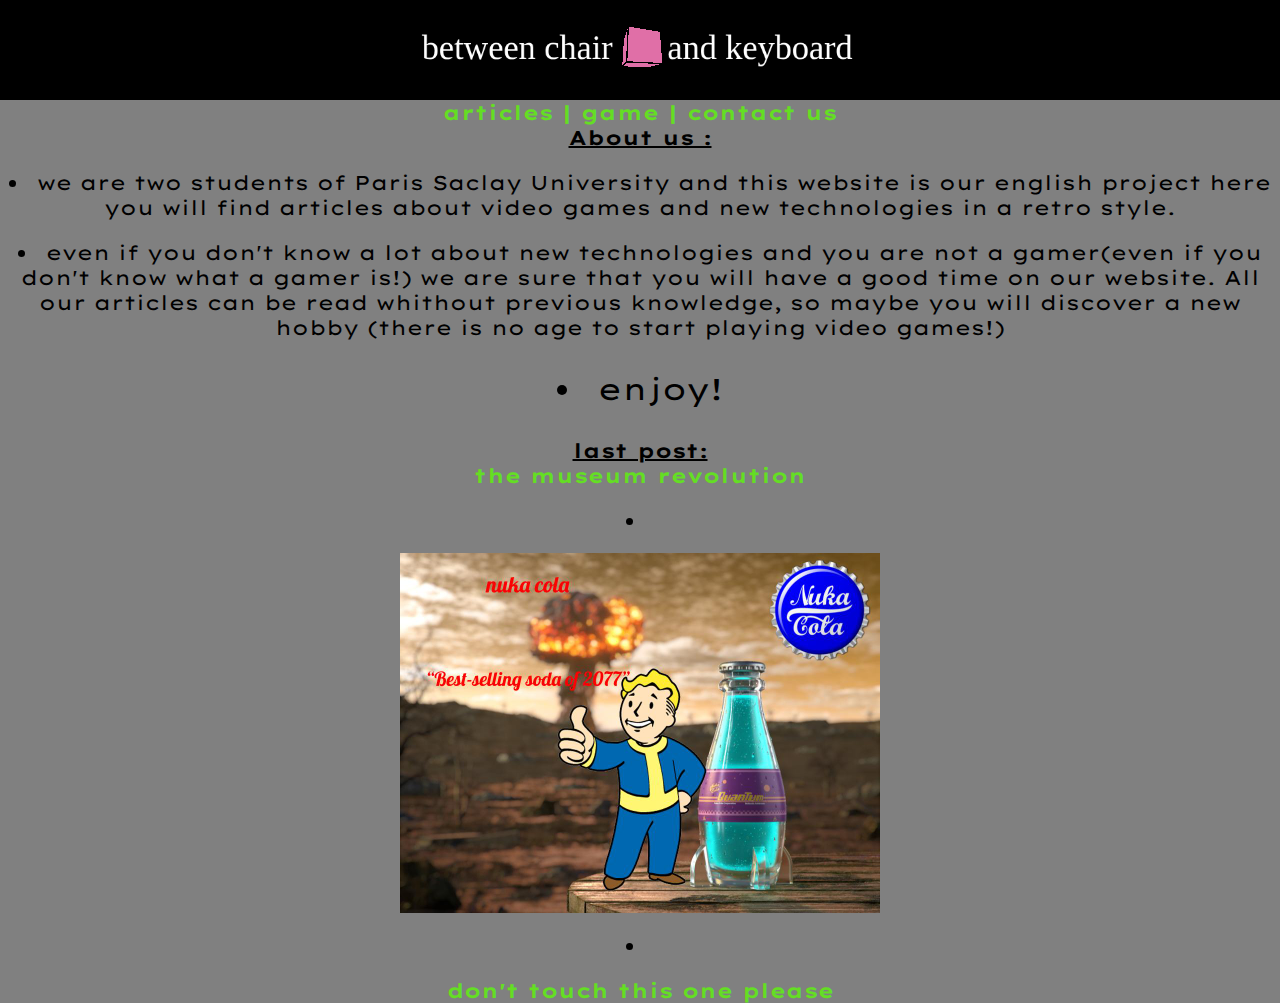
<file: index.html>
<!-- main page-->
<html>
<!-- title of the page-->
<title>between chair and keyboard</title>
<head>
  
  <!-- Global site tag (gtag.js) - Google Analytics -->
<script async src="https://www.googletagmanager.com/gtag/js?id=G-D29TVJRH0V"></script>
<script>
  window.dataLayer = window.dataLayer || [];
  function gtag(){dataLayer.push(arguments);}
  gtag('js', new Date());

  gtag('config', 'G-D29TVJRH0V');
</script>
  <!--css-->
  <link href="css/style.css" rel="stylesheet" type="text/css">
  <link href="<link rel="preconnect" href="https://fonts.gstatic.com">
<link href="https://fonts.googleapis.com/css2?family=Lexend+Mega&display=swap" rel="stylesheet" type="text/css">
  <meta charset="UTF-8">
  <meta name="viewport" content="width=device-width, initial-scale=1.0">
  <!--icon -->
  <link rel="icon" href="img/favicon.ico" />
  <!-- PLEASE NO CHANGES BELOW THIS LINE (UNTIL I SAY SO) -->
  <script language="javascript" type="text/javascript" src="libraries/p5.min.js"></script>
  <script language="javascript" type="text/javascript" src="game.js"></script>
  <script language="javascript" type="text/javascript" src="game2.js"></script>
  <script language="javascript" type="text/javascript" src="anglais.js"></script>
  <!-- OK, YOU CAN MAKE CHANGES BELOW THIS LINE AGAIN -->

  <!-- This line removes any default padding and style.
       You might only need one of these values set. -->
  <style> body { padding: 0; margin: 0; } </style>

</head>

<body>
  <div id="head">
  <!-- p5 head script here-->
  </div>
  <div>
    <a href="nav.html"> articles | </a>
    <a href="game2.html"> game | </a>
    <a href="contact.html"> contact us </a>
  </div>
  <!--intro-->
  <part id=about>About us :</part>
  <p>we are two students of Paris Saclay University and this website is our english project
    here you will find articles about video games and new technologies in a retro style.
  </p>
  <p>
    even if you don't know a lot about new technologies and you are not a gamer(even if you don't know what a gamer is!) we are sure that you will have a good time on our website.
    All our articles can be read whithout previous knowledge, so maybe you will discover a new hobby (there is no age to start playing video games!)
  </p>  
  <p class="fat">enjoy!</p>
  <!--last posts-->
  <part>last post:</part>
  <div>
  <a href="museum.html">the museum revolution</a>
  <p>
  </div>
  <div id="add">
    <img class="img"
     src="img/adds/falloutadd.jpg"
     alt="hello you!"
     style="width:480px; height:360px;"
     >
  </div></p>
  
  <div><a href="game.html"> don't touch this one please  </a></div>
</body>
</html>
</file>
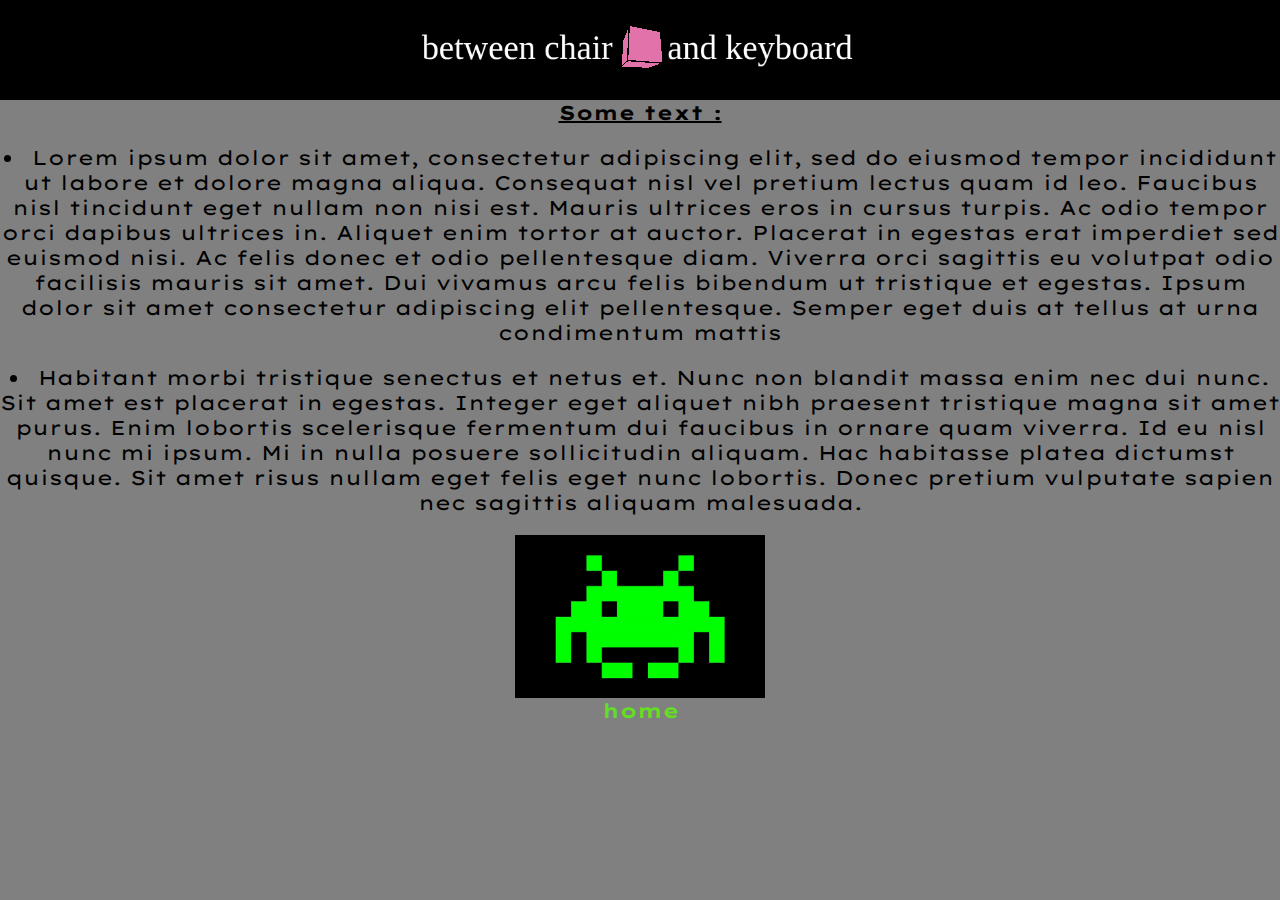
<file: article1.html>
<!--article 1-->
<html>
<!-- title of the page -->
<title>article name</title>
<head>
<!-- Global site tag (gtag.js) - Google Analytics -->
<script async src="https://www.googletagmanager.com/gtag/js?id=G-D29TVJRH0V"></script>
<script>
  window.dataLayer = window.dataLayer || [];
  function gtag(){dataLayer.push(arguments);}
  gtag('js', new Date());

  gtag('config', 'G-D29TVJRH0V');
</script>
  <link href="css/style.css" rel="stylesheet" type="text/css">
  <link href="<link rel="preconnect" href="https://fonts.gstatic.com">
<link href="https://fonts.googleapis.com/css2?family=Lexend+Mega&display=swap" rel="stylesheet" type="text/css">
  <meta charset="UTF-8">
  <meta name="viewport" content="width=device-width, initial-scale=1.0">
  <!--icon -->
  <link rel="icon" href="img/favicon.ico" />
  <!-- PLEASE NO CHANGES BELOW THIS LINE (UNTIL I SAY SO) -->
  <script language="javascript" type="text/javascript" src="libraries/p5.min.js"></script>
  <script language="javascript" type="text/javascript" src="anglais.js"></script>
  <!-- OK, YOU CAN MAKE CHANGES BELOW THIS LINE AGAIN -->

  <!-- This line removes any default padding and style.
       You might only need one of these values set. -->
  <style> body { padding: 0; margin: 0; } </style>

</head>

<body>
  <a href="index.html">
  <div id="head">
  <!-- p5 head script here-->
  </div>
  </a>
  <!--text-->
  <part id=text>Some text :</part>
  <p>Lorem ipsum dolor sit amet, consectetur adipiscing elit, sed do eiusmod tempor incididunt ut labore et dolore magna aliqua. Consequat nisl vel pretium lectus quam id leo. Faucibus nisl tincidunt eget nullam non nisi est. Mauris ultrices eros in cursus turpis. Ac odio tempor orci dapibus ultrices in. Aliquet enim tortor at auctor. Placerat in egestas erat imperdiet sed euismod nisi. Ac felis donec et odio pellentesque diam. Viverra orci sagittis eu volutpat odio facilisis mauris sit amet. Dui vivamus arcu felis bibendum ut tristique et egestas. Ipsum dolor sit amet consectetur adipiscing elit pellentesque. Semper eget duis at tellus at urna condimentum mattis</p>
  <p>Habitant morbi tristique senectus et netus et. Nunc non blandit massa enim nec dui nunc. Sit amet est placerat in egestas. Integer eget aliquet nibh praesent tristique magna sit amet purus. Enim lobortis scelerisque fermentum dui faucibus in ornare quam viverra. Id eu nisl nunc mi ipsum. Mi in nulla posuere sollicitudin aliquam. Hac habitasse platea dictumst quisque. Sit amet risus nullam eget felis eget nunc lobortis. Donec pretium vulputate sapien nec sagittis aliquam malesuada.</p>
  
  <!-- tail img-->
  <img class="img"
     src="img/spaceInvader.jpg"
     alt="hello you!">
  <!-- home link-->
  <div>
  <a href="index.html">home</a>
  </div>
</body>
</html>
</file>
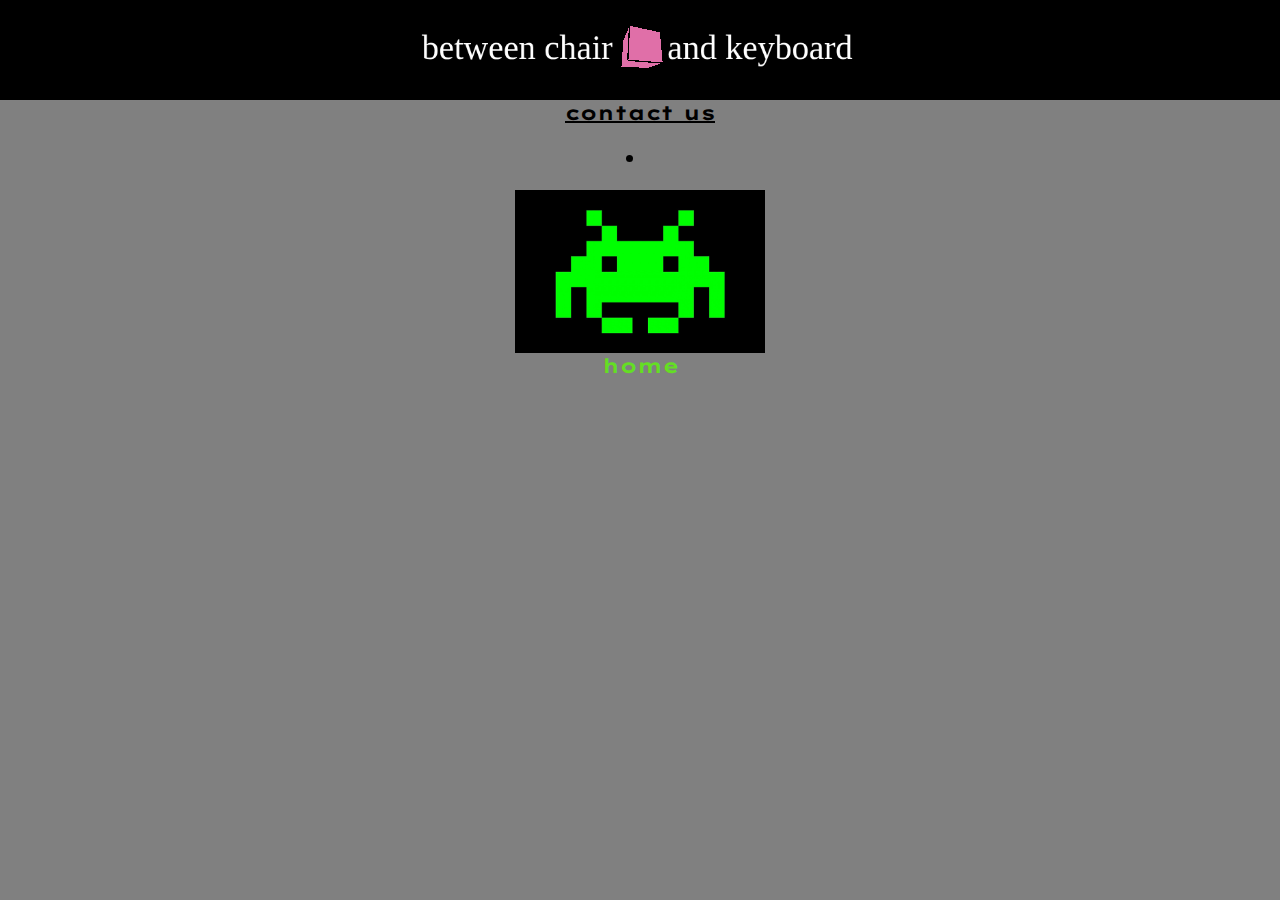
<file: contact.html>
<!--article 1-->
<html>
<!-- title of the page -->
<title>contact</title>
<head>
<!-- Global site tag (gtag.js) - Google Analytics -->
<script async src="https://www.googletagmanager.com/gtag/js?id=G-D29TVJRH0V"></script>
<script>
  window.dataLayer = window.dataLayer || [];
  function gtag(){dataLayer.push(arguments);}
  gtag('js', new Date());

  gtag('config', 'G-D29TVJRH0V');
</script>
  <link href="css/style.css" rel="stylesheet" type="text/css">
  <link href="<link rel="preconnect" href="https://fonts.gstatic.com">
<link href="https://fonts.googleapis.com/css2?family=Lexend+Mega&display=swap" rel="stylesheet" type="text/css">
  <meta charset="UTF-8">
  <meta name="viewport" content="width=device-width, initial-scale=1.0">
  <!--icon -->
  <link rel="icon" href="img/favicon.ico" />
  <!-- PLEASE NO CHANGES BELOW THIS LINE (UNTIL I SAY SO) -->
  <script language="javascript" type="text/javascript" src="libraries/p5.min.js"></script>
  <script language="javascript" type="text/javascript" src="anglais.js"></script>
  <!-- OK, YOU CAN MAKE CHANGES BELOW THIS LINE AGAIN -->

  <!-- This line removes any default padding and style.
       You might only need one of these values set. -->
  <style> body { padding: 0; margin: 0; } </style>

</head>

<body>
  <a href="index.html">
  <div id="head">
  <!-- p5 head script here-->
  </div>
  </a>
  <part>contact us</part>
  <p></p>
  
  <!-- tail img-->
  <img class="img"
     src="img/spaceInvader.jpg"
     alt="hello you!">
  <!-- home link-->
  <div>
  <a href="index.html">home</a>
  </div>
</body>
</html>
</file>
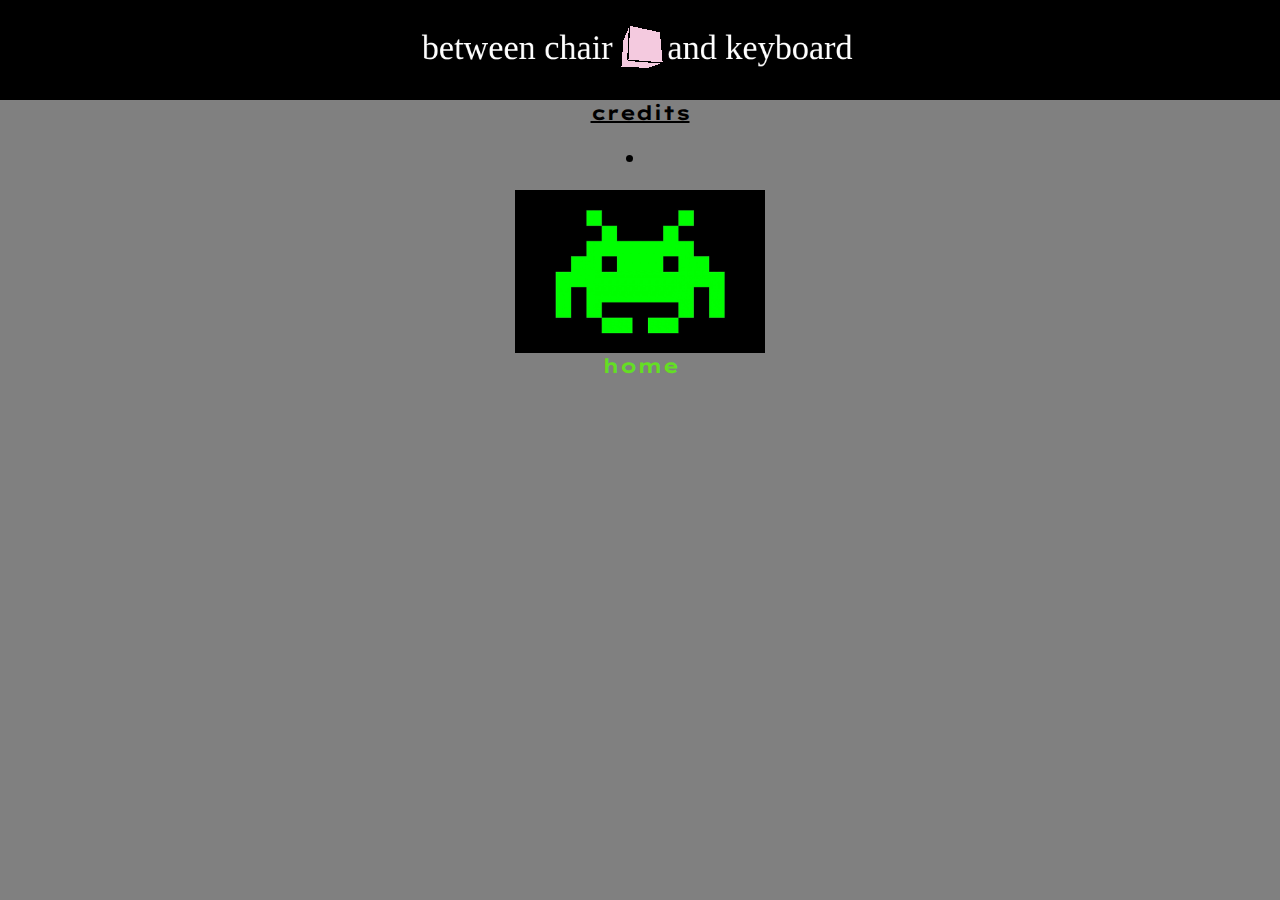
<file: credit.html>
<!--article 1-->
<html>
<!-- title of the page -->
<title>article name</title>
<head>
<!-- Global site tag (gtag.js) - Google Analytics -->
<script async src="https://www.googletagmanager.com/gtag/js?id=G-D29TVJRH0V"></script>
<script>
  window.dataLayer = window.dataLayer || [];
  function gtag(){dataLayer.push(arguments);}
  gtag('js', new Date());

  gtag('config', 'G-D29TVJRH0V');
</script>
  <link href="css/style.css" rel="stylesheet" type="text/css">
  <link href="<link rel="preconnect" href="https://fonts.gstatic.com">
<link href="https://fonts.googleapis.com/css2?family=Lexend+Mega&display=swap" rel="stylesheet" type="text/css">
  <meta charset="UTF-8">
  <meta name="viewport" content="width=device-width, initial-scale=1.0">
  <!--icon -->
  <link rel="icon" href="img/favicon.ico" />
  <!-- PLEASE NO CHANGES BELOW THIS LINE (UNTIL I SAY SO) -->
  <script language="javascript" type="text/javascript" src="libraries/p5.min.js"></script>
  <script language="javascript" type="text/javascript" src="anglais.js"></script>
  <!-- OK, YOU CAN MAKE CHANGES BELOW THIS LINE AGAIN -->

  <!-- This line removes any default padding and style.
       You might only need one of these values set. -->
  <style> body { padding: 0; margin: 0; } </style>

</head>

<body>
  <a href="index.html">
  <div id="head">
  <!-- p5 head script here-->
  </div>
  </a>
  <part>credits</part>
  <p></p>
  <!-- tail img-->
  <img class="img"
     src="img/spaceInvader.jpg"
     alt="hello you!">
  <!-- home link-->
  <div>
  <a href="index.html">home</a>
  </div>
</body>
</html>
</file>
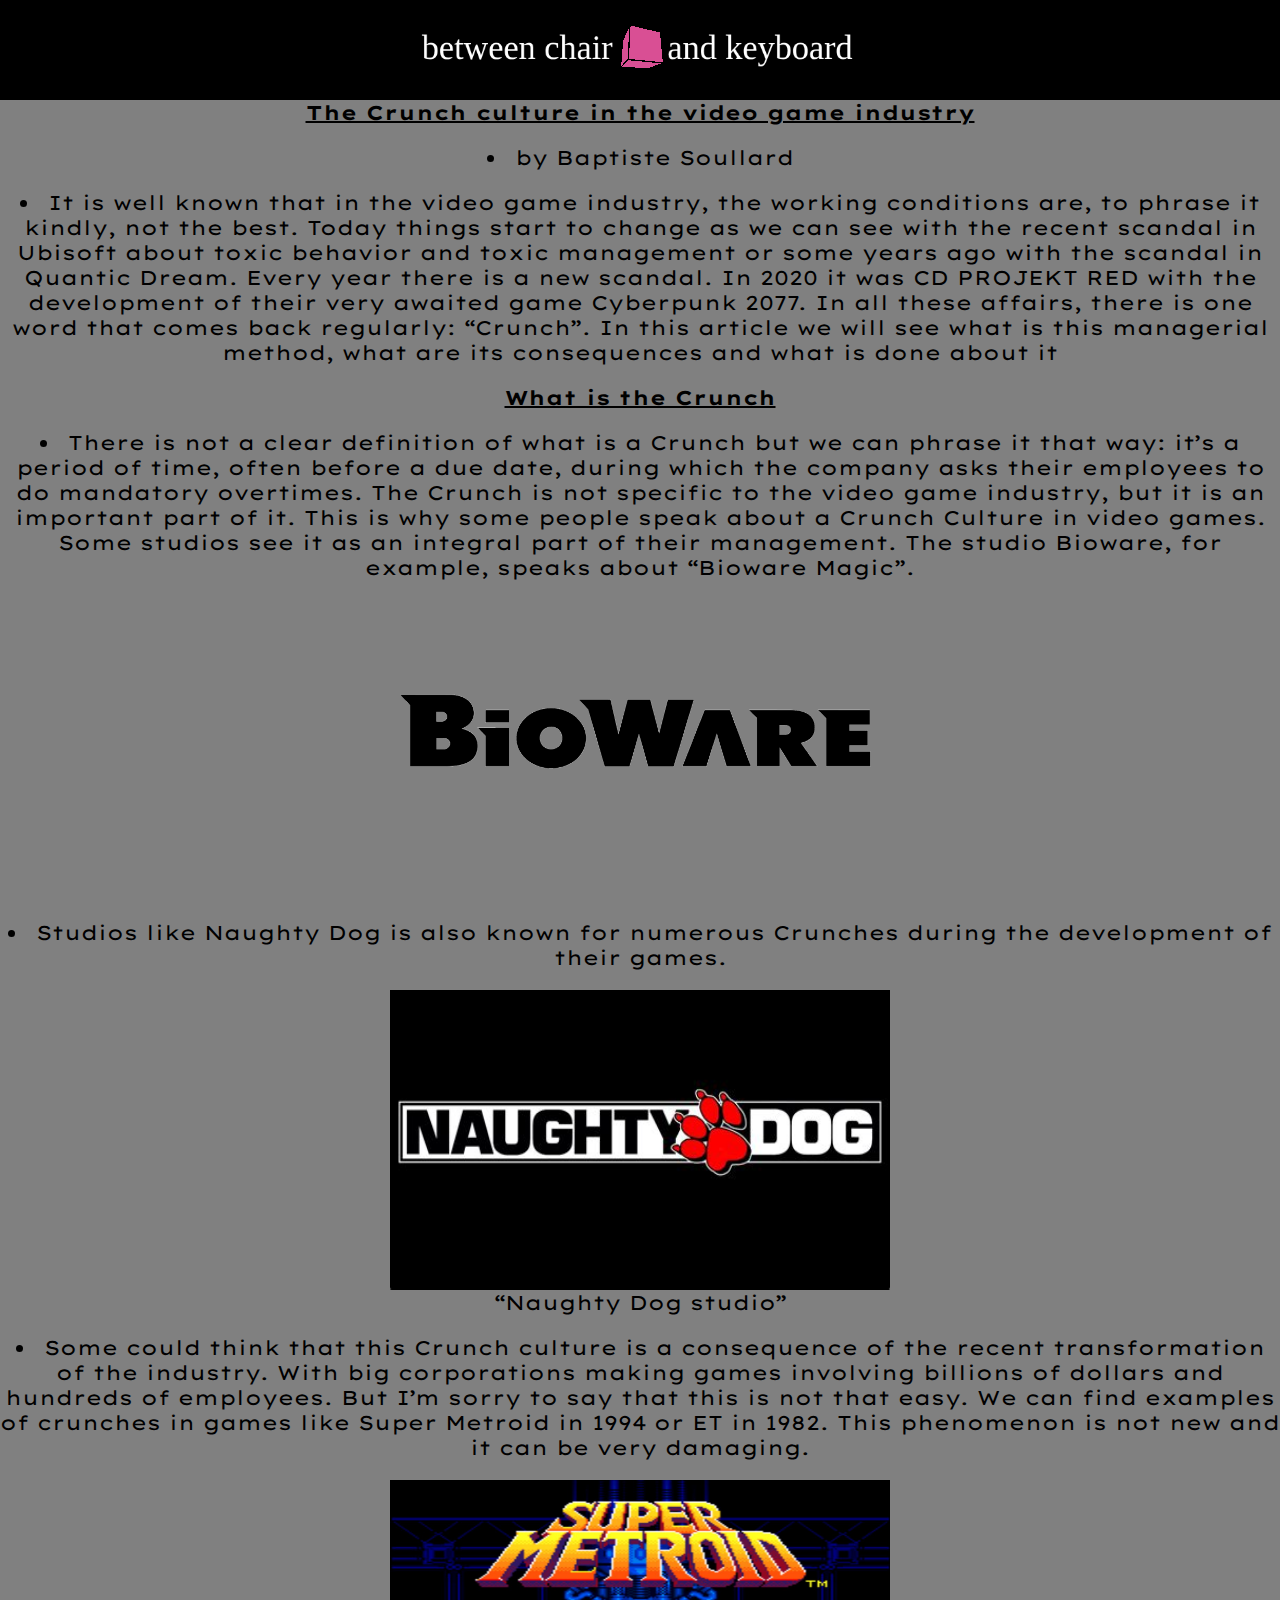
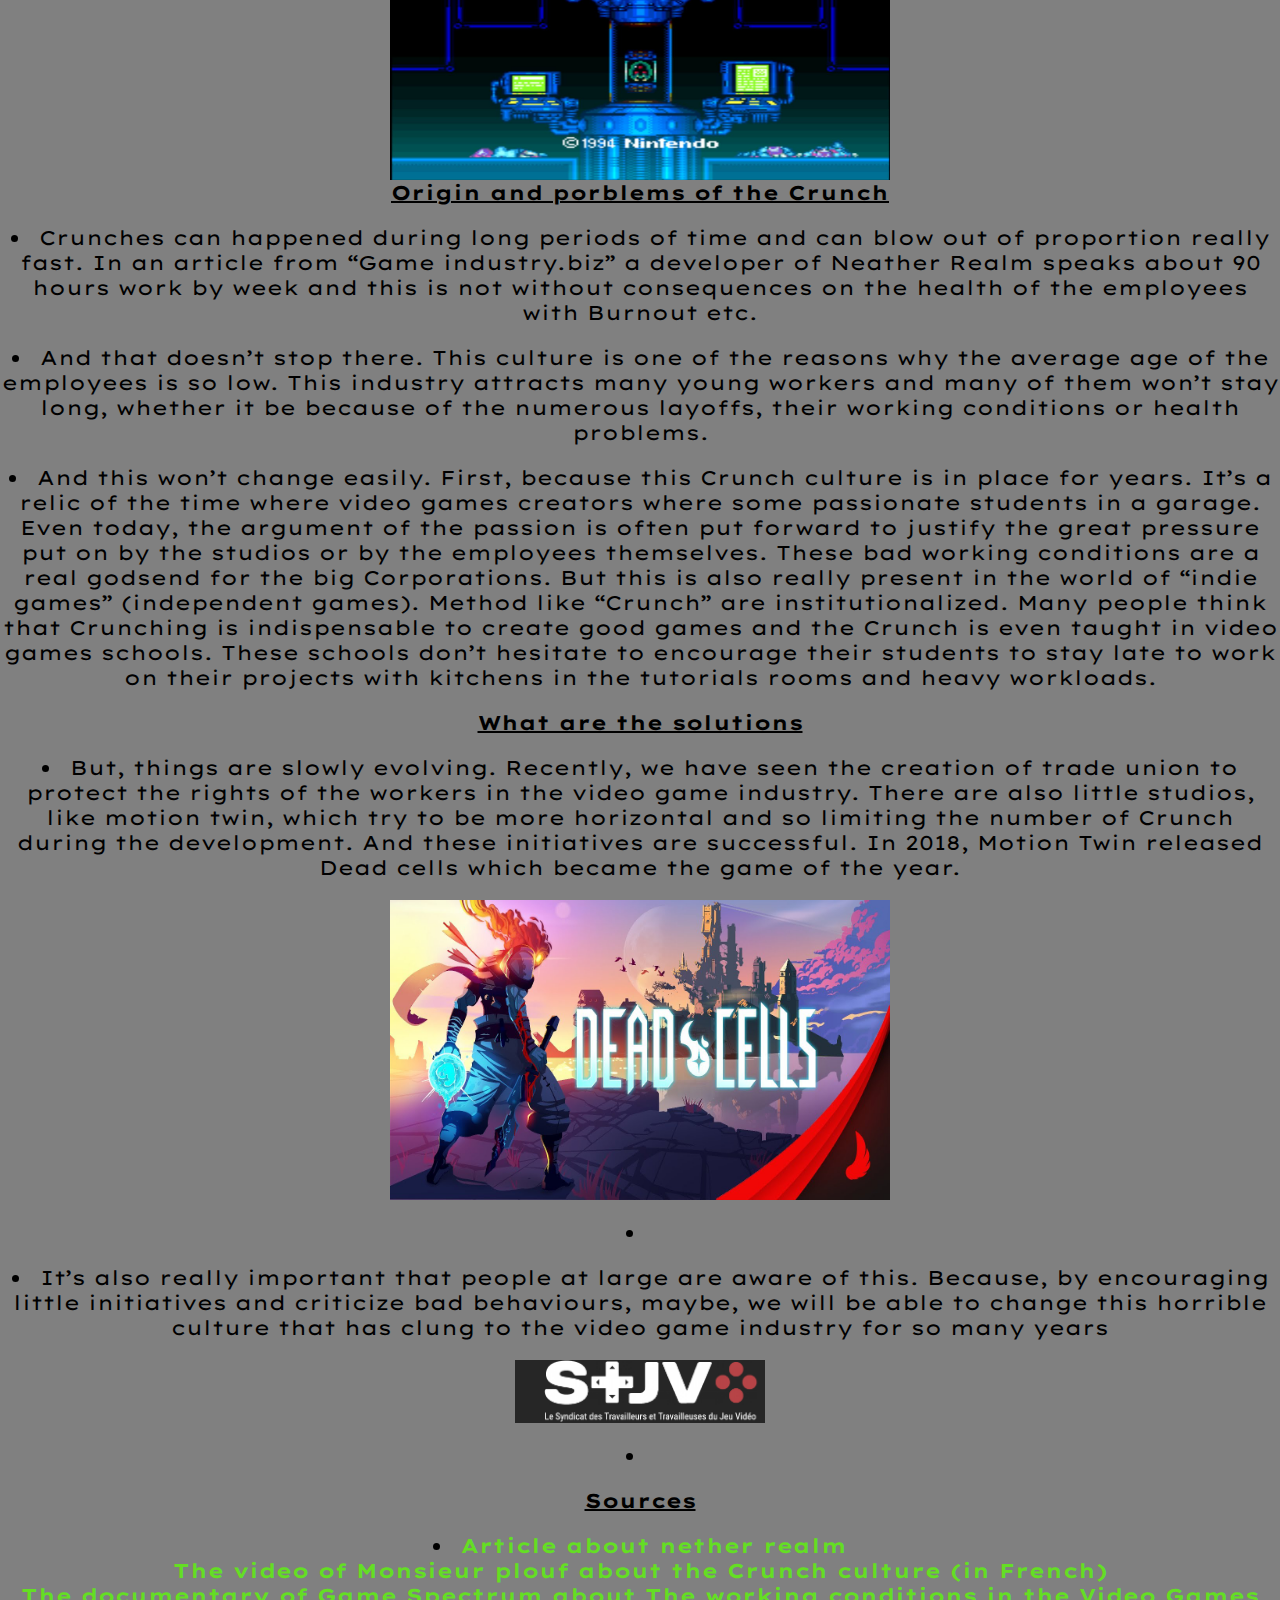
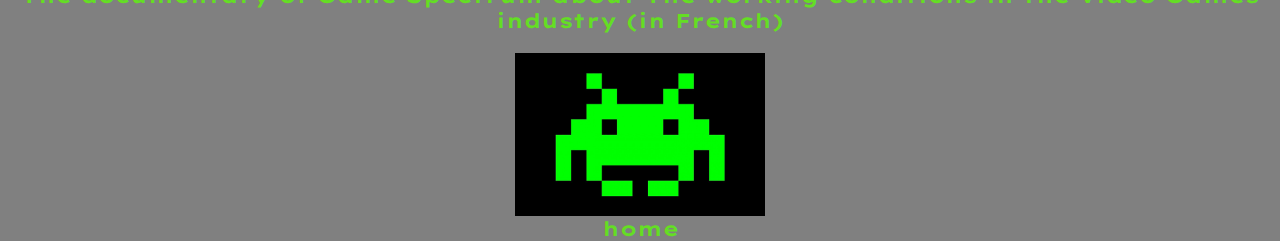
<file: Crunch_culture_in_video_game_industry.html>
<!--article 1-->
<html>
<!-- title of the page -->
<title>The Crunch culture in the video game industry</title>
<head>
  <!-- Global site tag (gtag.js) - Google Analytics -->
<script async src="https://www.googletagmanager.com/gtag/js?id=G-D29TVJRH0V"></script>
<script>
  window.dataLayer = window.dataLayer || [];
  function gtag(){dataLayer.push(arguments);}
  gtag('js', new Date());

  gtag('config', 'G-D29TVJRH0V');
</script>
  <link href="css/style.css" rel="stylesheet" type="text/css">
  <link href="<link rel="preconnect" href="https://fonts.gstatic.com">
<link href="https://fonts.googleapis.com/css2?family=Lexend+Mega&display=swap" rel="stylesheet" type="text/css">
  <meta charset="UTF-8">
  <meta name="viewport" content="width=device-width, initial-scale=1.0">
  <!--icon -->
  <link rel="icon" href="img/favicon.ico" />
  <!-- PLEASE NO CHANGES BELOW THIS LINE (UNTIL I SAY SO) -->
  <script language="javascript" type="text/javascript" src="libraries/p5.min.js"></script>
  <script language="javascript" type="text/javascript" src="anglais.js"></script>
  <!-- OK, YOU CAN MAKE CHANGES BELOW THIS LINE AGAIN -->

  <!-- This line removes any default padding and style.
       You might only need one of these values set. -->
  <style> body { padding: 0; margin: 0; } </style>

</head>

<body>
  <a href="index.html">
  <div id="head">
  <!-- p5 head script here-->
  </div>
  </a>
  <!--text-->
  <part>The Crunch culture in the video game industry</part>
  <p>by Baptiste Soullard</p>
  <p>
    	It is well known that in the video game industry, the working conditions
      are, to phrase it kindly, not the best. Today things start to change as we
      can see with the recent scandal in Ubisoft about toxic behavior and toxic
      management or some years ago with the scandal in Quantic Dream. Every year
      there is a new scandal. In 2020 it was CD PROJEKT RED with the development
      of their very awaited game Cyberpunk 2077. In all these affairs, there is
      one word that comes back regularly: “Crunch”. In this article we will see
      what is this managerial method, what are its consequences and what is done
      about it

  </p>

  <part> What is the Crunch</part>
  <p>
    There is not a clear definition of what is a Crunch but we can phrase it that
    way:
  it’s a period of time, often before a due date, during which the company asks
  their employees to do mandatory overtimes.
  	The Crunch is not specific to the video game industry, but it is an
    important part of it. This is why some people speak about a Crunch Culture
    in video games. Some studios see it as an integral part of their management.
    The studio Bioware, for example, speaks about “Bioware Magic”.
  </p>
  <div>
  <img class="img"
     src="img/crunch_in_video_game_industry/bioware2.jpg"
     alt = "Bioware"
     style="width:500px; height:300px;">
  </div>
  <p>
    Studios like Naughty Dog is also known for numerous Crunches during the
    development of their games.
  </p>

  <div>
  <img class="img"
     src="img/crunch_in_video_game_industry/naughty_dog.jpg"
     alt="naughty_dog"
     style="width:500px; height:300px;">

  <div><q>Naughty Dog studio</q></div>
  </div>
  <p>
    		Some could think that this Crunch culture is a consequence of the recent
        transformation of the industry. With big corporations making games
        involving billions of dollars and hundreds of employees. But I’m sorry
        to say that this is not that easy. We can find examples of crunches in
        games like Super Metroid in 1994 or ET in 1982. This phenomenon is not
        new and it can be very damaging.
  </div>
  </p>
  <div>
  <img class="img"
     src="img/crunch_in_video_game_industry/super_metroid.jpg"
     alt="super_metroid"
     style="width:500px; height:300px;">
  </div>

  <part> Origin and porblems of the Crunch </part>
<p>
	Crunches can happened during long periods of time and can blow out of
  proportion really fast. In an article from “Game industry.biz” a developer of
  Neather Realm speaks about 90 hours work by week and this is not without
  consequences on the health of the employees with Burnout etc.

</p>
<p>
	And that doesn’t stop there. This culture is one of the reasons why the average
  age of the employees is so low. This industry attracts many young workers and
  many of them won’t stay long, whether it be because of the numerous layoffs,
  their working conditions or health problems.
</p>
<p>

	And this won’t change easily. First, because this Crunch culture is in place
  for years. It’s a relic of the time where video games creators where some
  passionate students in a garage. Even today, the argument of the passion is
  often put forward to justify the great pressure put on by the studios or by
  the employees themselves. These bad working conditions are a real godsend for
  the big Corporations. But this is also really present in the world of
  “indie games” (independent games). Method like “Crunch” are institutionalized.
  Many people think that Crunching is indispensable to create good games and the
  Crunch is even taught in video games schools. These schools don’t hesitate to
  encourage their students to stay late to work on their projects with kitchens
  in the tutorials rooms and heavy workloads.


</p>

  <part> What are the solutions </part>
  <p>

	But, things are slowly evolving. Recently, we have seen the creation of trade
  union to protect the rights of the workers in the video game industry. There
  are also little studios, like motion twin, which try to be more horizontal and
  so limiting the number of Crunch during the development. And these initiatives
  are successful. In 2018, Motion Twin released Dead cells which became the game
  of the year.

<div>
<img class="img"
   src="img/crunch_in_video_game_industry/dead_cells.jpg"
   alt="dead_cells"
   style="width:500px; height:300px;">
</div>
</p>

<p>
It’s also really important that people at large are aware of this. Because, by
encouraging little initiatives and criticize bad behaviours, maybe, we will be
able to change this horrible culture that has clung to the video game industry
for so many years
<div>
  <img class="img"
     src="img/crunch_in_video_game_industry/STJV.png"
     alt="STJV">
</div>
</p>



<part> Sources</part>
<p>
<a href="https://www.gamesindustry.biz/articles/2019-05-03-netherrealms-self-sustaining-culture-of-crunch">Article about nether realm</a>
<br>
<a href="https://www.youtube.com/watch?v=CaaC2oAG1bs">The video of Monsieur plouf about the Crunch culture (in French)</a>
<br>
<a href="https://www.youtube.com/watch?v=E8G7zipy6bM">The documentary of Game Spectrum about The working conditions in the Video Games industry (in French) </a>
</p>

  <!-- tail img-->
  <img class="img"
     src="img/spaceInvader.jpg"
     alt="hello you!">
  <!-- home link-->
  <div>
  <a href="index.html">home</a>
  </div>
</body>
</html>
</file>
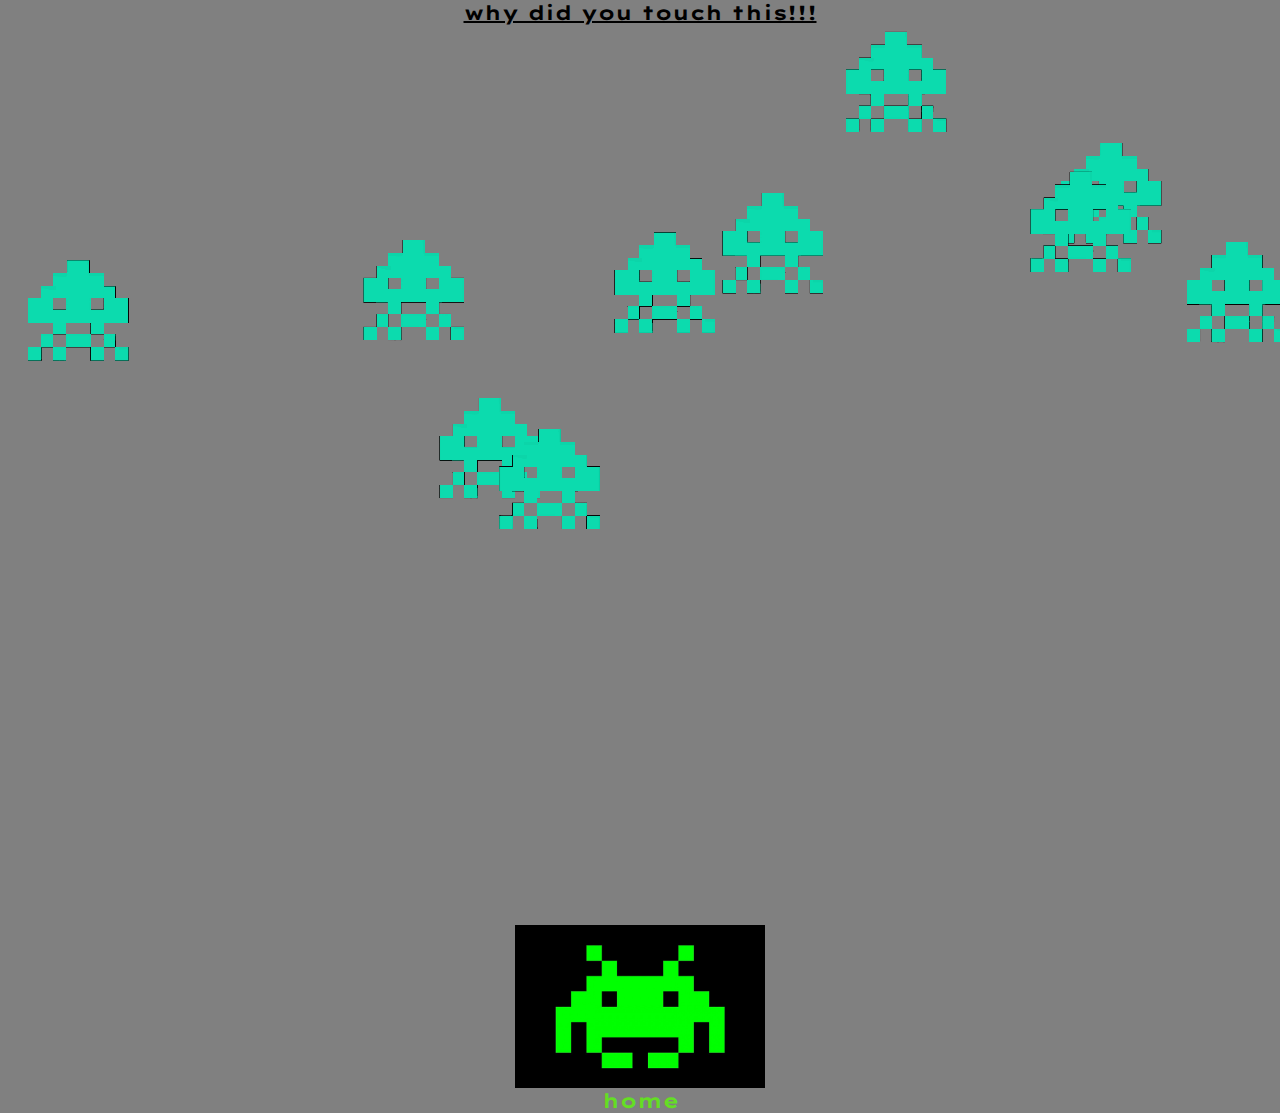
<file: game.html>
<!--article 1-->
<html>
<!-- title of the page -->
<title>escape!!</title>
<head>
<!-- Global site tag (gtag.js) - Google Analytics -->
<script async src="https://www.googletagmanager.com/gtag/js?id=G-D29TVJRH0V"></script>
<script>
  window.dataLayer = window.dataLayer || [];
  function gtag(){dataLayer.push(arguments);}
  gtag('js', new Date());

  gtag('config', 'G-D29TVJRH0V');
</script>
  <link href="css/style.css" rel="stylesheet" type="text/css">
  <link href="<link rel="preconnect" href="https://fonts.gstatic.com">
<link href="https://fonts.googleapis.com/css2?family=Lexend+Mega&display=swap" rel="stylesheet" type="text/css">
  <meta charset="UTF-8">
  <meta name="viewport" content="width=device-width, initial-scale=1.0">
  <!--icon -->
  <link rel="icon" href="img/favicon.ico" />
  <!-- PLEASE NO CHANGES BELOW THIS LINE (UNTIL I SAY SO) -->
  <script language="javascript" type="text/javascript" src="libraries/p5.min.js"></script>
  <script language="javascript" type="text/javascript" src="game.js"></script>
  <!-- OK, YOU CAN MAKE CHANGES BELOW THIS LINE AGAIN -->

  <!-- This line removes any default padding and style.
       You might only need one of these values set. -->
  <style> body { padding: 0; margin: 0; } </style>

</head>

<body>
  <part> why did you touch this!!!</part>
  <div id="game">
  </div>
  <!-- tail img-->
  <img class="img"
     src="img/spaceInvader.jpg"
     alt="hello you!">
  <!-- home link-->
  <div>
  <a href="index.html">home</a>
  </div>
</body>
</html>
</file>
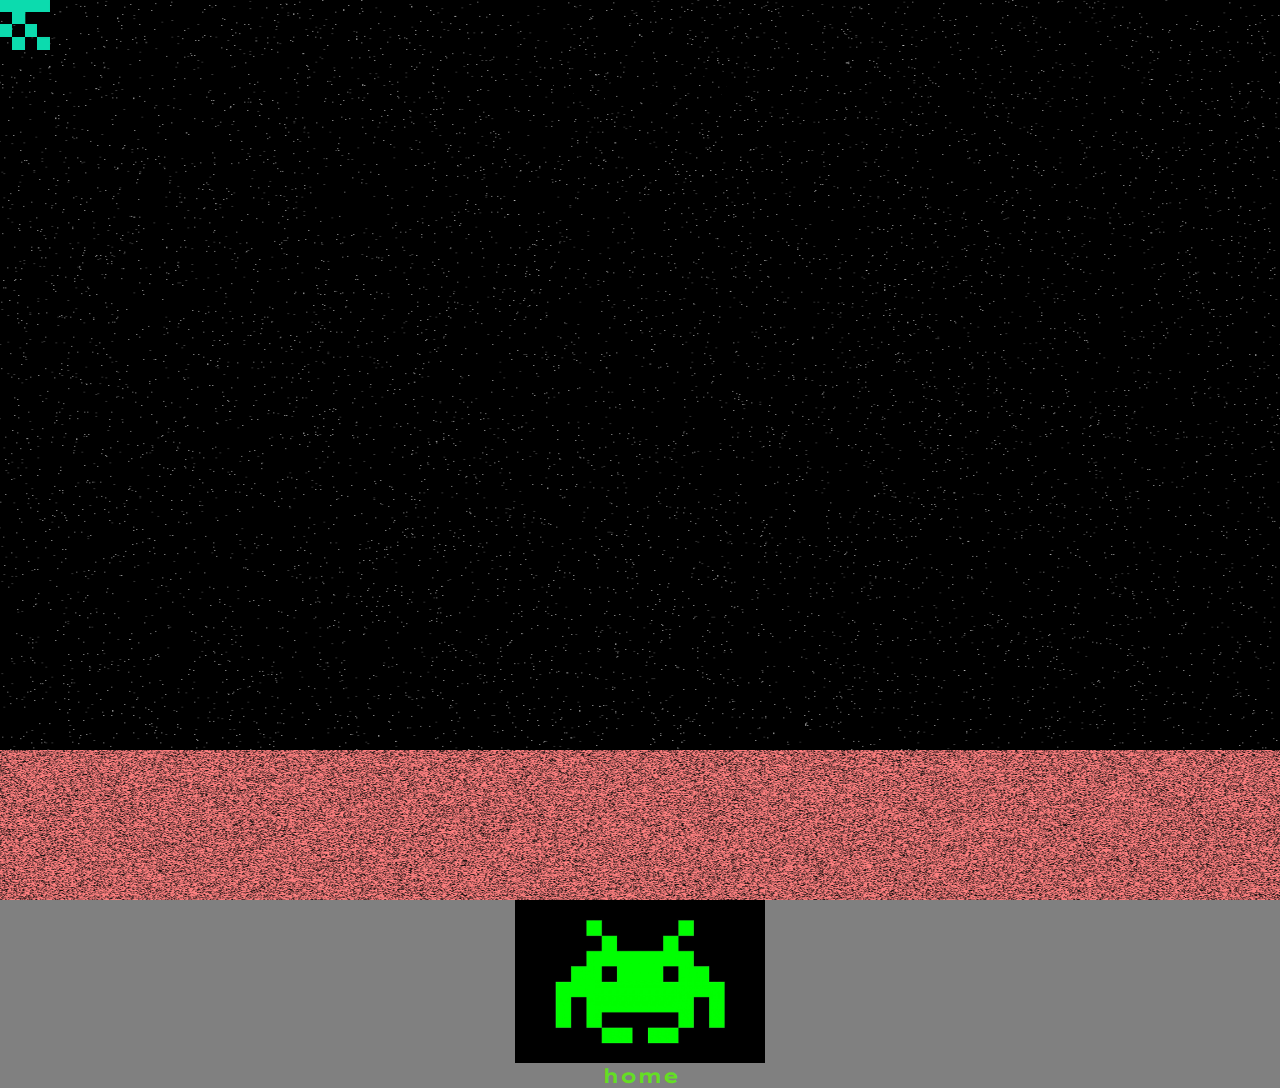
<file: game2.html>
<!--article 1-->
<html>
<!-- title of the page -->
<title>have fun!</title>
<head>
<!-- Global site tag (gtag.js) - Google Analytics -->
<script async src="https://www.googletagmanager.com/gtag/js?id=G-D29TVJRH0V"></script>
<script>
  window.dataLayer = window.dataLayer || [];
  function gtag(){dataLayer.push(arguments);}
  gtag('js', new Date());

  gtag('config', 'G-D29TVJRH0V');
</script>
  <link href="css/style.css" rel="stylesheet" type="text/css">
  <link href="<link rel="preconnect" href="https://fonts.gstatic.com">
<link href="https://fonts.googleapis.com/css2?family=Lexend+Mega&display=swap" rel="stylesheet" type="text/css">
  <meta charset="UTF-8">
  <meta name="viewport" content="width=device-width, initial-scale=1.0">
  <!--icon -->
  <link rel="icon" href="img/favicon.ico" />
  <!-- PLEASE NO CHANGES BELOW THIS LINE (UNTIL I SAY SO) -->
  <script language="javascript" type="text/javascript" src="libraries/p5.min.js"></script>
  <script language="javascript" type="text/javascript" src="game2.js"></script>
  <!-- OK, YOU CAN MAKE CHANGES BELOW THIS LINE AGAIN -->

  <!-- This line removes any default padding and style.
       You might only need one of these values set. -->
  <style> body { padding: 0; margin: 0; } </style>

</head>

<body>
  <div id="game">
  <!-- p5 head script here-->
  </div>
  
  <!-- tail img-->
  <img class="img"
     src="img/spaceInvader.jpg"
     alt="hello you!">
  <!-- home link-->
  <div>
  <a href="index.html">home</a>
  </div>
</body>
</html>
</file>
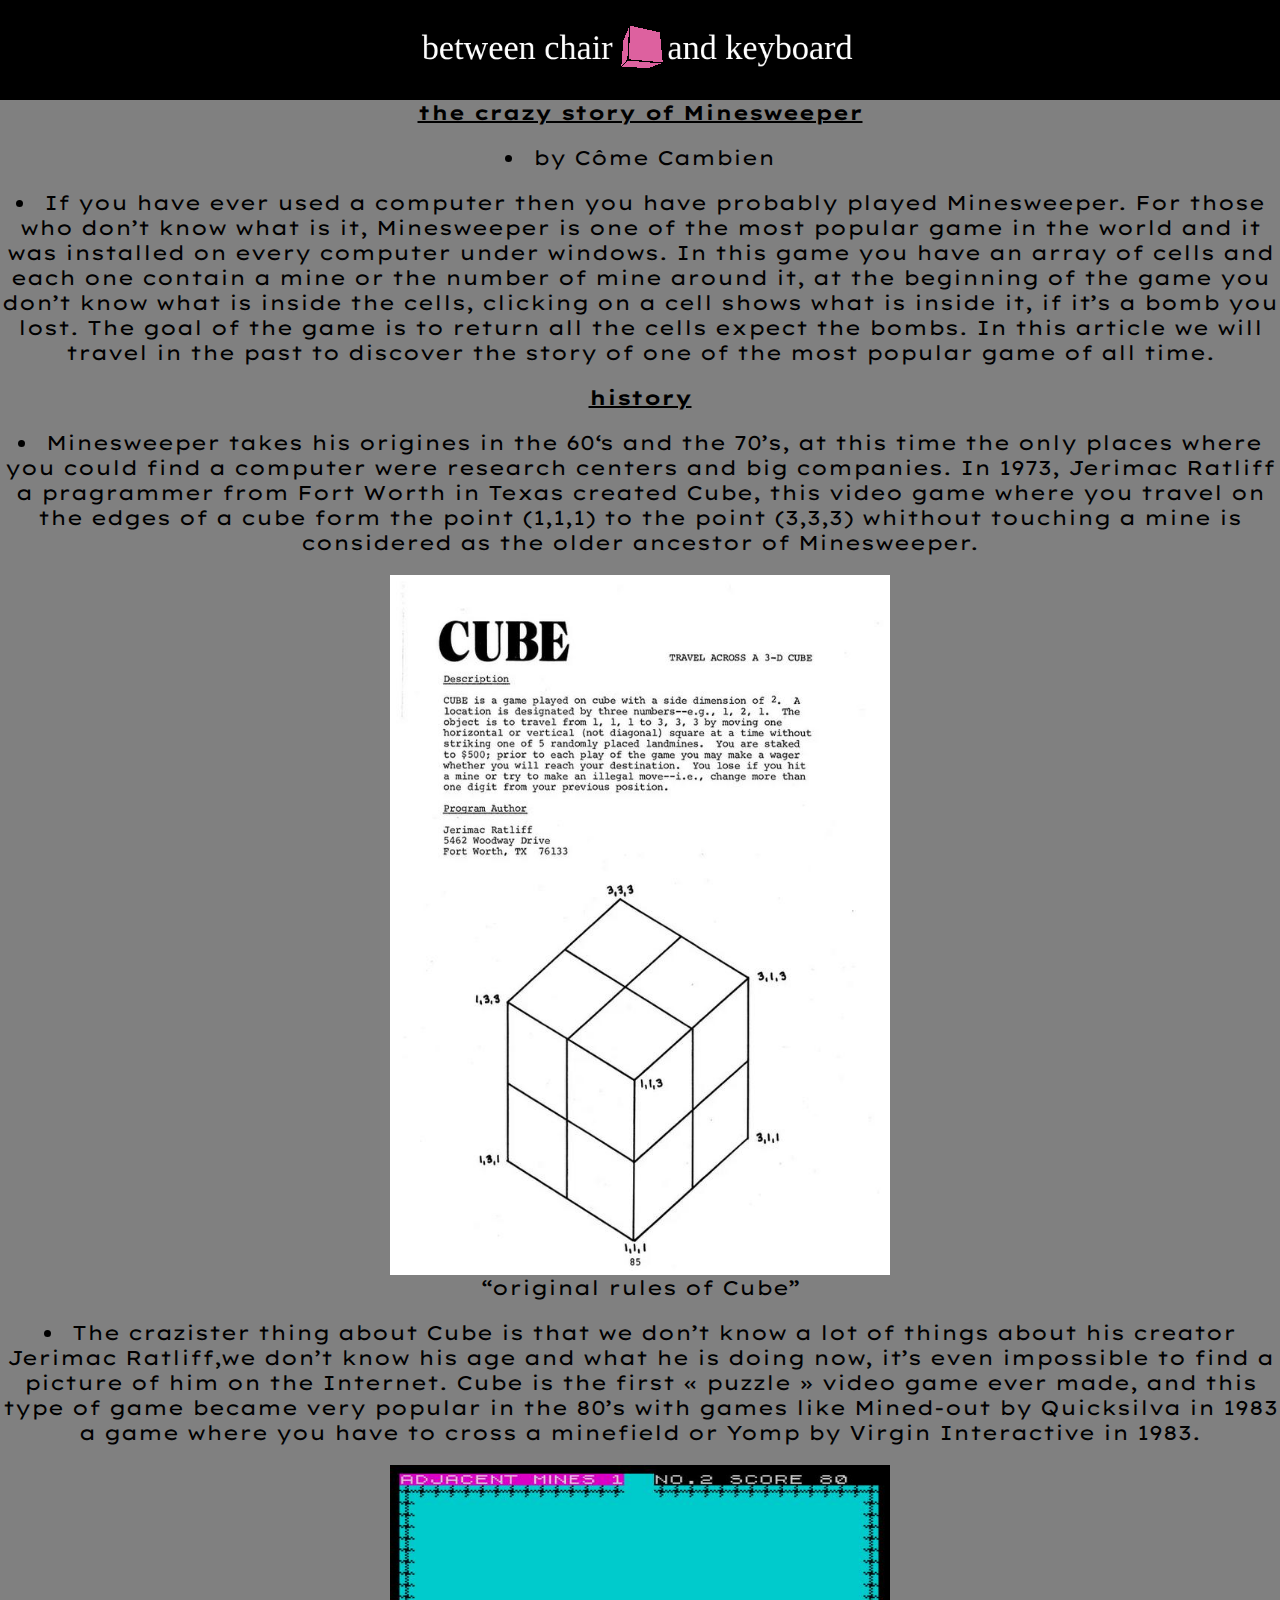
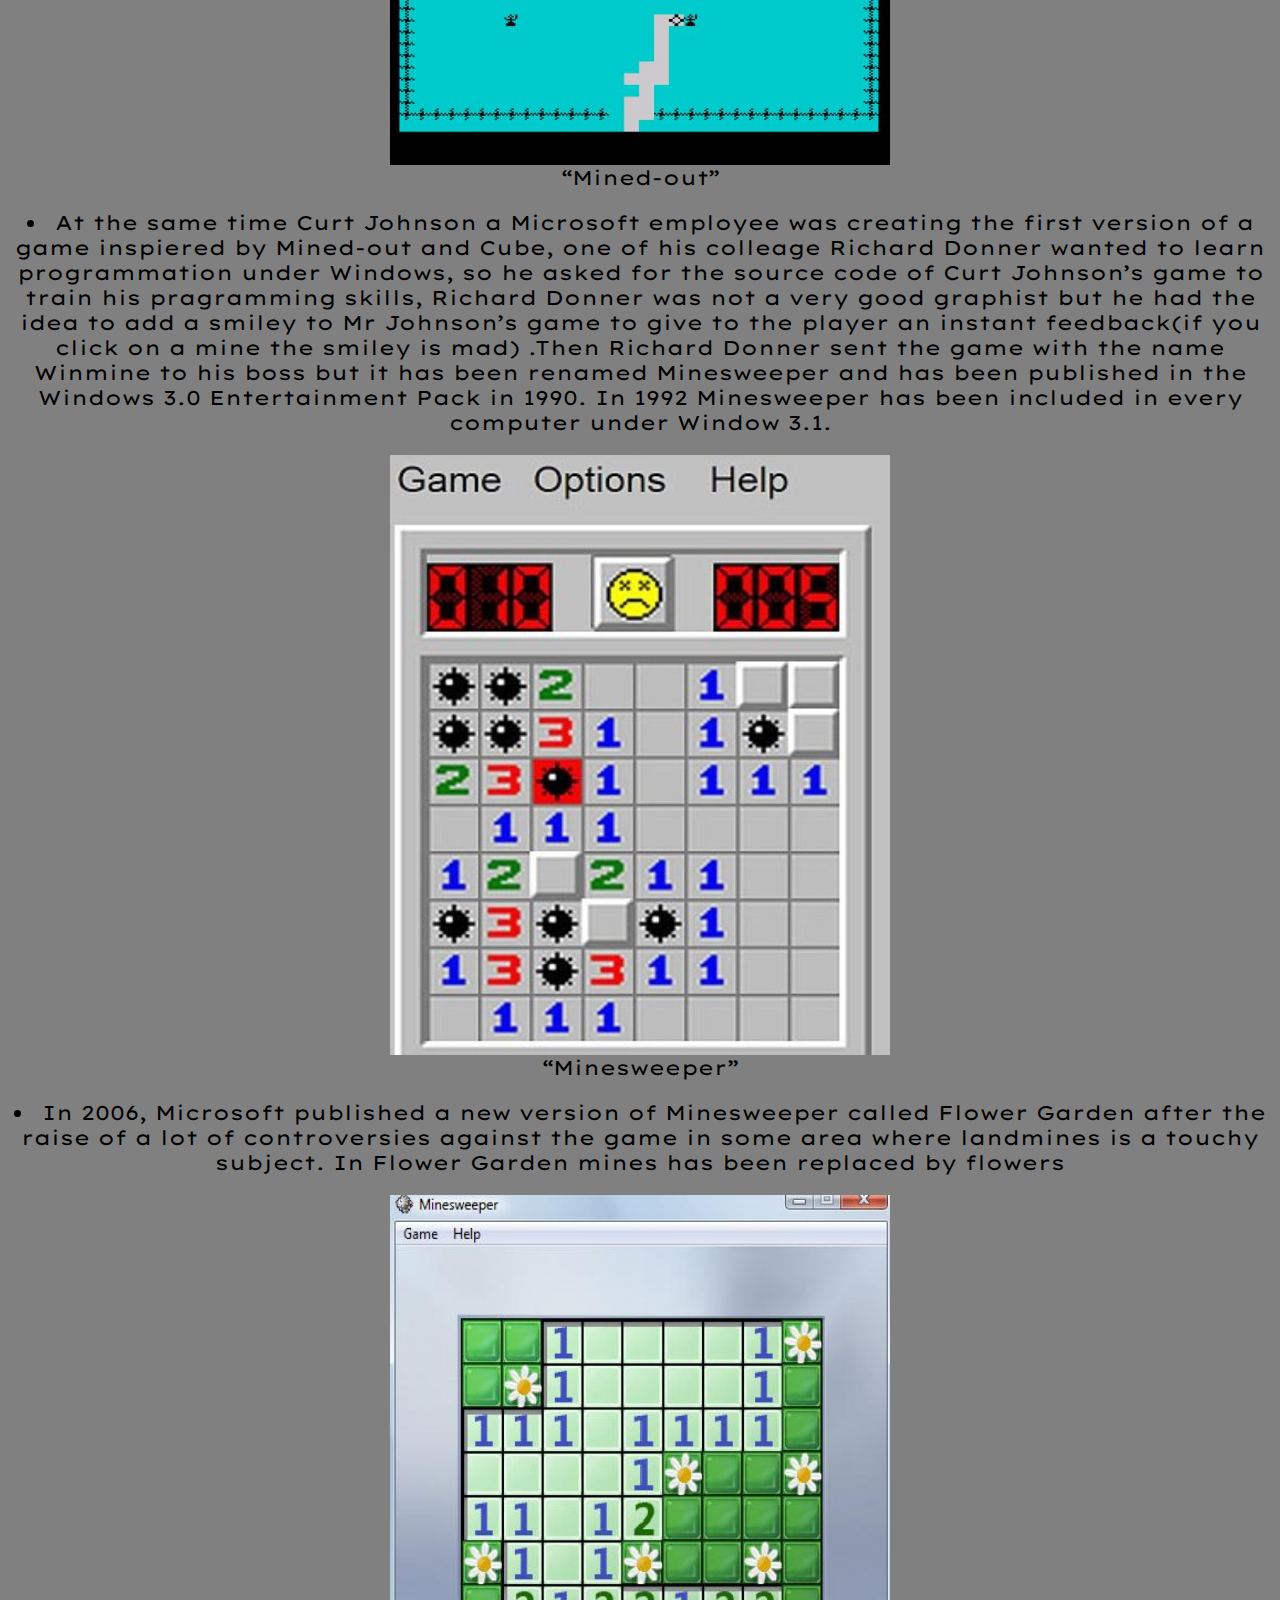
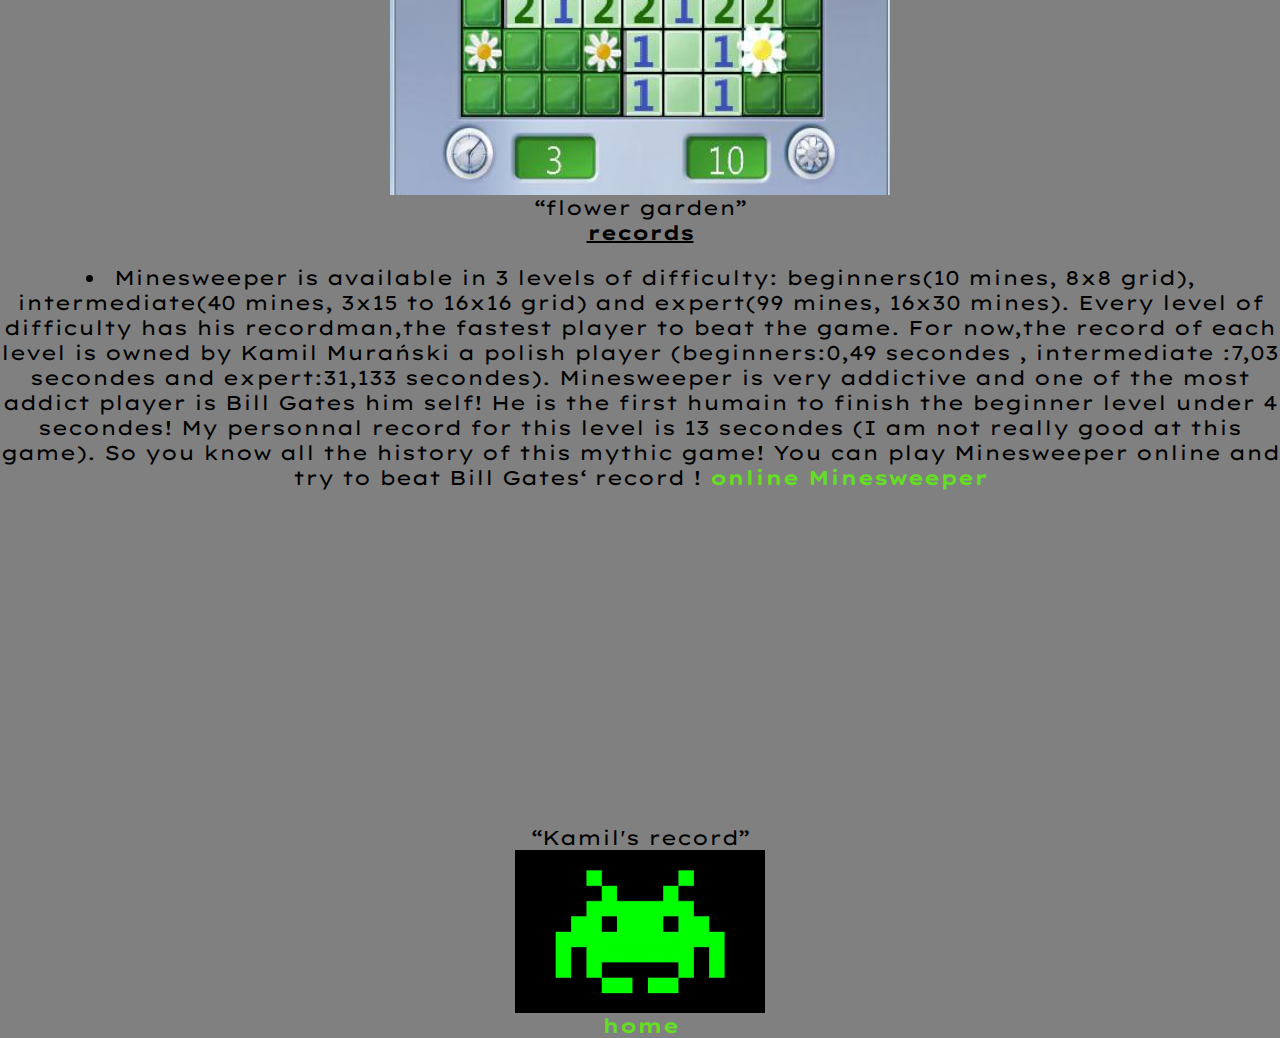
<file: minesweeper.html>
<!--article 1-->
<html>
<!-- title of the page -->
<title>the crazy story of Minesweeper</title>
<head>
<!-- Global site tag (gtag.js) - Google Analytics -->
<script async src="https://www.googletagmanager.com/gtag/js?id=G-D29TVJRH0V"></script>
<script>
  window.dataLayer = window.dataLayer || [];
  function gtag(){dataLayer.push(arguments);}
  gtag('js', new Date());

  gtag('config', 'G-D29TVJRH0V');
</script>
  <link href="css/style.css" rel="stylesheet" type="text/css">
  <link href="<link rel="preconnect" href="https://fonts.gstatic.com">
<link href="https://fonts.googleapis.com/css2?family=Lexend+Mega&display=swap" rel="stylesheet" type="text/css">
  <meta charset="UTF-8">
  <meta name="viewport" content="width=device-width, initial-scale=1.0">
  <!--icon -->
  <link rel="icon" href="img/favicon.ico" />
  <!-- PLEASE NO CHANGES BELOW THIS LINE (UNTIL I SAY SO) -->
  <script language="javascript" type="text/javascript" src="libraries/p5.min.js"></script>
  <script language="javascript" type="text/javascript" src="anglais.js"></script>
  <!-- OK, YOU CAN MAKE CHANGES BELOW THIS LINE AGAIN -->

  <!-- This line removes any default padding and style.
       You might only need one of these values set. -->
  <style> body { padding: 0; margin: 0; } </style>

</head>

<body>
  <a href="index.html">
  <div id="head">
  <!-- p5 head script here-->
  </div>
  </a>
  <!--text-->
  <part>the crazy story of Minesweeper</part>
  <p>by Côme Cambien</p>
  <p>
  If you have ever used a computer then you have probably played Minesweeper. For those who don’t know what is it, Minesweeper is one of the most popular game in the world and it was installed on every computer under windows. In this game you have an array of cells and each one contain a mine or the number of mine around it, at the beginning of the game you don’t know what is inside the cells, clicking on a cell shows what is inside it, if it’s a bomb you lost. The goal of the game is to return all the cells expect the bombs.
In this article we will travel in the past to discover the story of one of the most popular game of all time.
  </p>
  <part>history</part>
  <p>
  Minesweeper takes his origines in the 60‘s and the 70’s, at this time the only places where you could find a computer were research centers and big companies. In 1973, Jerimac Ratliff a pragrammer from Fort Worth in Texas created Cube, this video game where you travel on the edges of a cube form the point (1,1,1) to the point (3,3,3) whithout touching a mine is considered as the older ancestor of Minesweeper.
  </p>
  <div><img class="img"
     src="img/minesweeper/CUBE.jpg"
     alt="hello you!"
     style="width:500px; height:700px;"></div>
  <div><q>original rules of Cube</q></div>
  <p>
  The crazister thing about Cube is that we don’t know a lot of things about his creator Jerimac Ratliff,we don’t know his age and what he is doing now, it’s even impossible to find a picture of him on the Internet.
Cube is the first « puzzle » video game ever made, and this type of game became very popular in the 80’s with games like Mined-out by Quicksilva in 1983 a game where you have to cross a minefield or Yomp by Virgin Interactive in 1983.
  </p>
  <div><img class="img"
     src="img/minesweeper/mined-out.jpg"
     alt="hello you!"
     style="width:500px; height:300px;"></div>
  <div><q>Mined-out</q></div>
  
  <p>
  At the same time Curt Johnson a Microsoft employee was creating the first version of a game inspiered by Mined-out and Cube, one of his colleage Richard Donner wanted to learn programmation under Windows, so he asked for the source code of Curt Johnson’s game to train his pragramming skills, Richard Donner was not a very good graphist but he had the idea to add a smiley to Mr Johnson’s game to give to the player an instant feedback(if you click on a mine the smiley is mad) .Then Richard Donner sent the game with the name Winmine to his boss but it has been renamed Minesweeper and has been published in the Windows 3.0 Entertainment Pack in 1990. In 1992 Minesweeper has been included in every computer under Window 3.1.
  </p>
  
  <div><img class="img"
     src="img/minesweeper/Minesweeper.jpg"
     alt="hello you!"
     style="width:500px; height:600px;"></div>
  <div><q>Minesweeper</q></div>
  
  <p>
  In 2006, Microsoft published a new version of Minesweeper called Flower Garden after the raise of a lot of controversies against the game in some area where landmines is a touchy subject. In Flower Garden mines has been replaced by flowers
  </p>
  <div><img class="img"
     src="img/minesweeper/flower.jpg"
     alt="hello you!"
     style="width:500px; height:600px;"></div>
  <div><q>flower garden</q></div>
  
  <part>records</part>
  
  <p>
  Minesweeper is available in 3 levels of difficulty: beginners(10 mines, 8x8 grid), intermediate(40 mines, 3x15 to 16x16 grid) and expert(99 mines, 16x30 mines).
Every level of difficulty has his recordman,the fastest player to beat the game. For now,the record of each level is owned by Kamil Murański a polish player (beginners:0,49 secondes , intermediate :7,03 secondes and expert:31,133 secondes). 
Minesweeper is very addictive and one of the most addict player is Bill Gates him self! He is the first humain to finish the beginner level under 4 secondes! My personnal record for this level is 13 secondes (I am not really good at this game). So you know all the history of this mythic game! You can play Minesweeper online and try to beat Bill Gates‘ record !
  <a href="http://freeminesweeper.org/">online Minesweeper</a>
  </p>
  <div><iframe width="560" height="315" src="https://www.youtube.com/embed/GrZCWx0fnfc" title="YouTube video player" frameborder="0" allow="accelerometer; autoplay; clipboard-write; encrypted-media; gyroscope; picture-in-picture" allowfullscreen></iframe>
  </div>
  <div><q>Kamil's record</q></div>
  <!-- tail img-->
  <img class="img"
     src="img/spaceInvader.jpg"
     alt="hello you!">
  <!-- home link-->
  <div>
  <a href="index.html">home</a>
  </div>
</body>
</html>
</file>
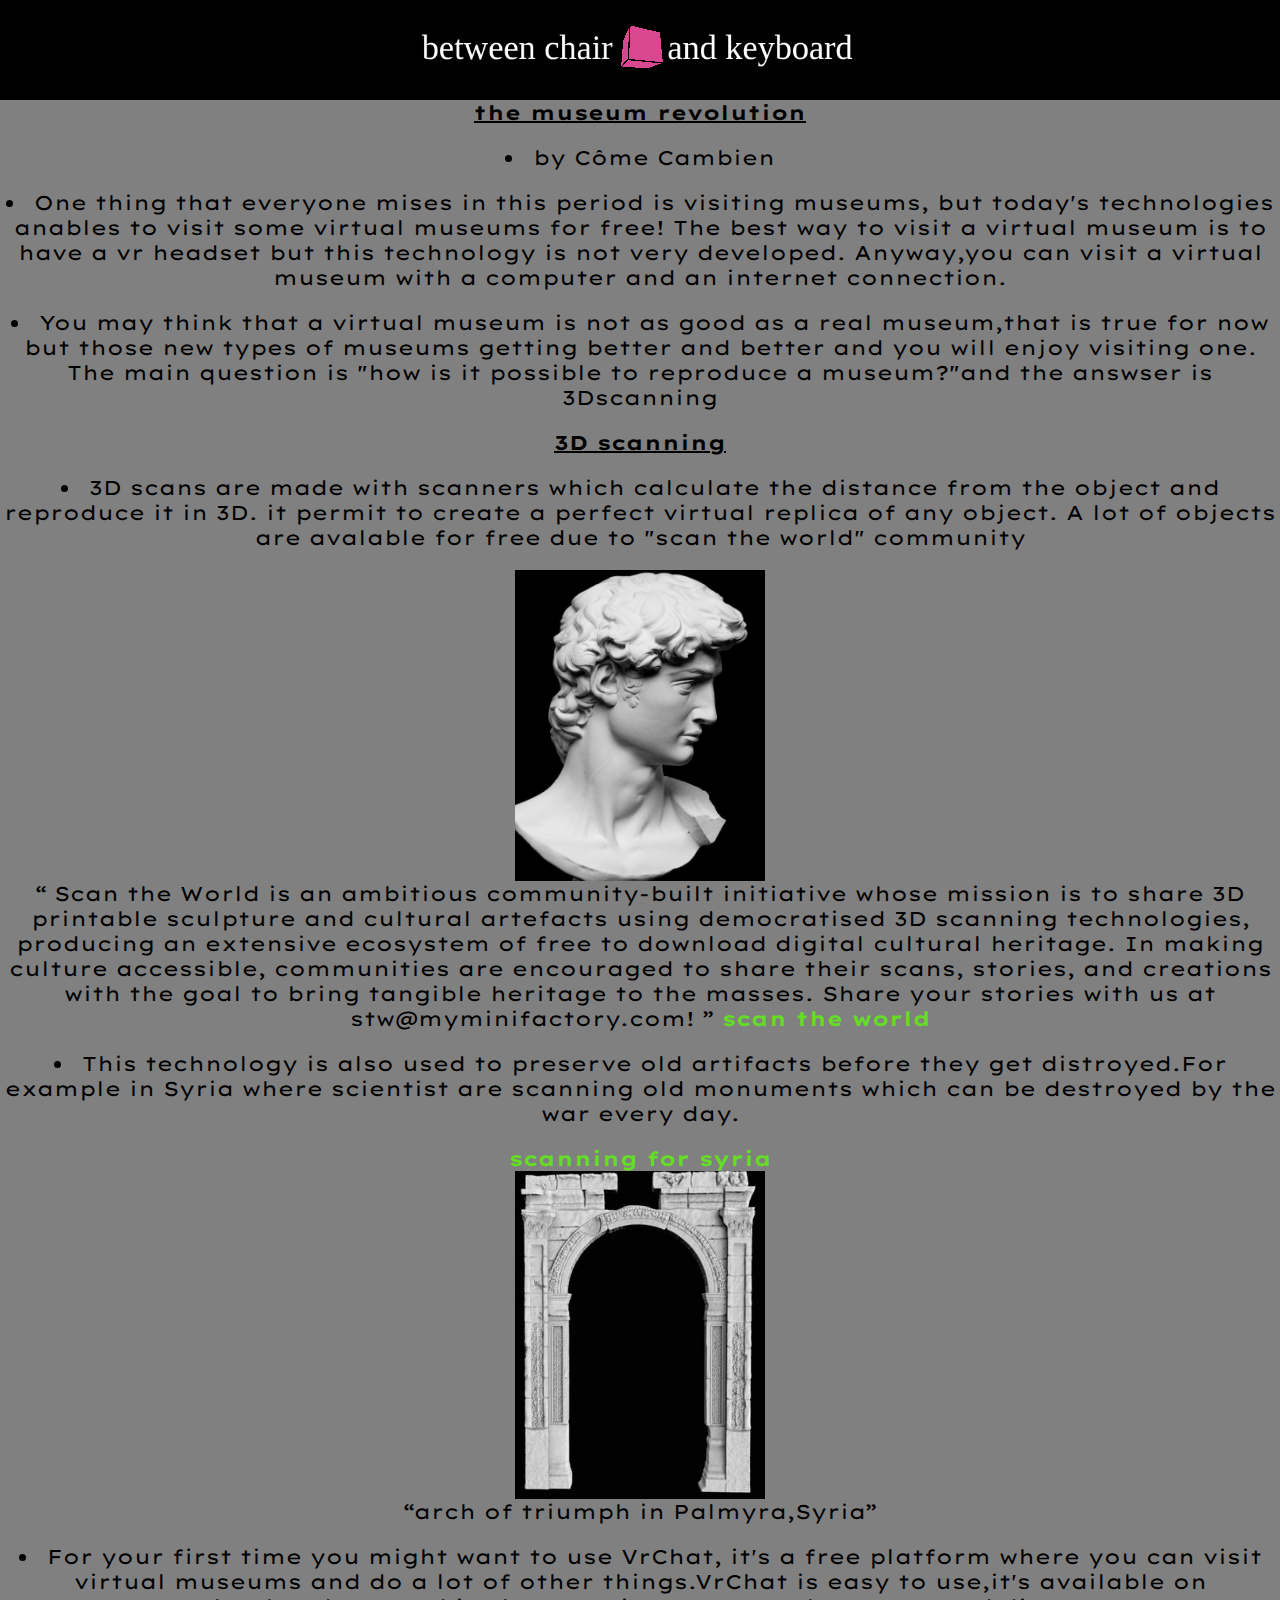
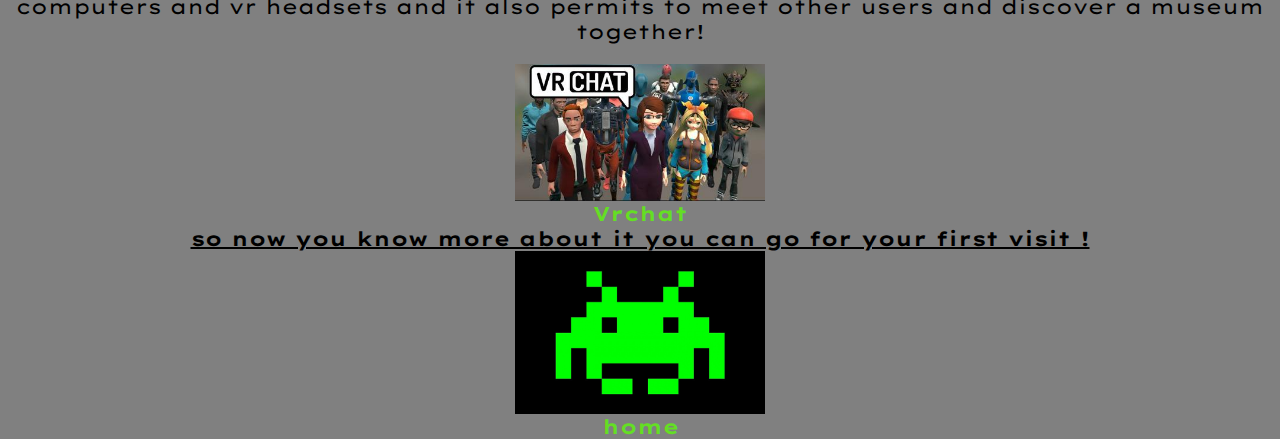
<file: museum.html>
<!--article 1-->
<html>
<!-- title of the page -->
<title>the museum revolution</title>
<head>
<!-- Global site tag (gtag.js) - Google Analytics -->
<script async src="https://www.googletagmanager.com/gtag/js?id=G-D29TVJRH0V"></script>
<script>
  window.dataLayer = window.dataLayer || [];
  function gtag(){dataLayer.push(arguments);}
  gtag('js', new Date());

  gtag('config', 'G-D29TVJRH0V');
</script>
  <link href="css/style.css" rel="stylesheet" type="text/css">
  <link href="<link rel="preconnect" href="https://fonts.gstatic.com">
<link href="https://fonts.googleapis.com/css2?family=Lexend+Mega&display=swap" rel="stylesheet" type="text/css">
  <meta charset="UTF-8">
  <meta name="viewport" content="width=device-width, initial-scale=1.0">
  <!--icon -->
  <link rel="icon" href="img/favicon.ico" />
  <!-- PLEASE NO CHANGES BELOW THIS LINE (UNTIL I SAY SO) -->
  <script language="javascript" type="text/javascript" src="libraries/p5.min.js"></script>
  <script language="javascript" type="text/javascript" src="anglais.js"></script>
  <!-- OK, YOU CAN MAKE CHANGES BELOW THIS LINE AGAIN -->

  <!-- This line removes any default padding and style.
       You might only need one of these values set. -->
  <style> body { padding: 0; margin: 0; } </style>

</head>

<body>
  <a href="index.html">
  <div id="head">
  <!-- p5 head script here-->
  </div>
  </a>
  <!--text-->
  <part>the museum revolution</part>
  <p>by Côme Cambien</p>
  <p>
  One thing that everyone mises in this period is visiting museums, but today's technologies anables to visit some virtual museums for free!
  The best way to visit a virtual museum is to have a vr headset but this technology is not very developed. Anyway,you can visit a virtual museum with a computer and an internet connection.
  </p>
  <p>
  You may think that a virtual museum is not as good as a real museum,that is true for now but those new types of museums getting better and better and you will enjoy visiting one. 
  The main question is "how is it possible to reproduce a museum?"and the answser is 3Dscanning
  </p>
  <part>3D scanning</part>
  <p>
  3D scans are made with scanners which calculate the distance from the object and reproduce it in 3D.
  it permit to create a perfect virtual replica of any object.
  A lot of objects are avalable for free due to "scan the world" community 
  </p>
  <div>
  <img class="img"
     src="img/museum/statut.jpg"
     alt="statut">
  </div>
  <q>
  Scan the World is an ambitious community-built initiative whose mission is to share 3D printable sculpture and cultural artefacts using democratised 3D scanning technologies, producing an extensive ecosystem of free to download digital cultural heritage. In making culture accessible, communities are encouraged to share their scans, stories, and creations with the goal to bring tangible heritage to the masses. Share your stories with us at stw@myminifactory.com!
  </q>
  <a href="https://www.myminifactory.com/scantheworld/">scan the world</a>
  <p>
  This technology is also used to preserve old artifacts before they get distroyed.For example in Syria where scientist are scanning old monuments which can be destroyed by the war every day.
  </p>
  <div>
  <div><a href="https://www.globalheritage.nl/news/scanning-for-syria-project">scanning for syria</a><div>
  <img class="img"
     src="img/museum/arch.jpg"
     alt="arch">
  <div><q>arch of triumph in Palmyra,Syria</q></div>
  </div>
  <p>
  For your first time you might want to use VrChat, it's a free platform where you can visit virtual museums and do a lot of other things.VrChat is easy to use,it's available on computers and vr headsets and it also permits to meet other users and discover a museum together!
  </p>
  <div>
  <img class="img"
     src="img/museum/vrchat.jpg"
     alt="statut">
  </div>
  <div>
  <a href="https://hello.vrchat.com/">Vrchat</a>
  </div>
  <part>
  so now you know more about it you can go for your first visit !
  </part>
  
  
  <!-- tail img-->
  <div>
  <img class="img"
     src="img/spaceInvader.jpg"
     alt="hello you!">
  </div>
  <!-- home link-->
  <div>
  <a href="index.html">home</a>
  </div>
</body>
</html>
</file>
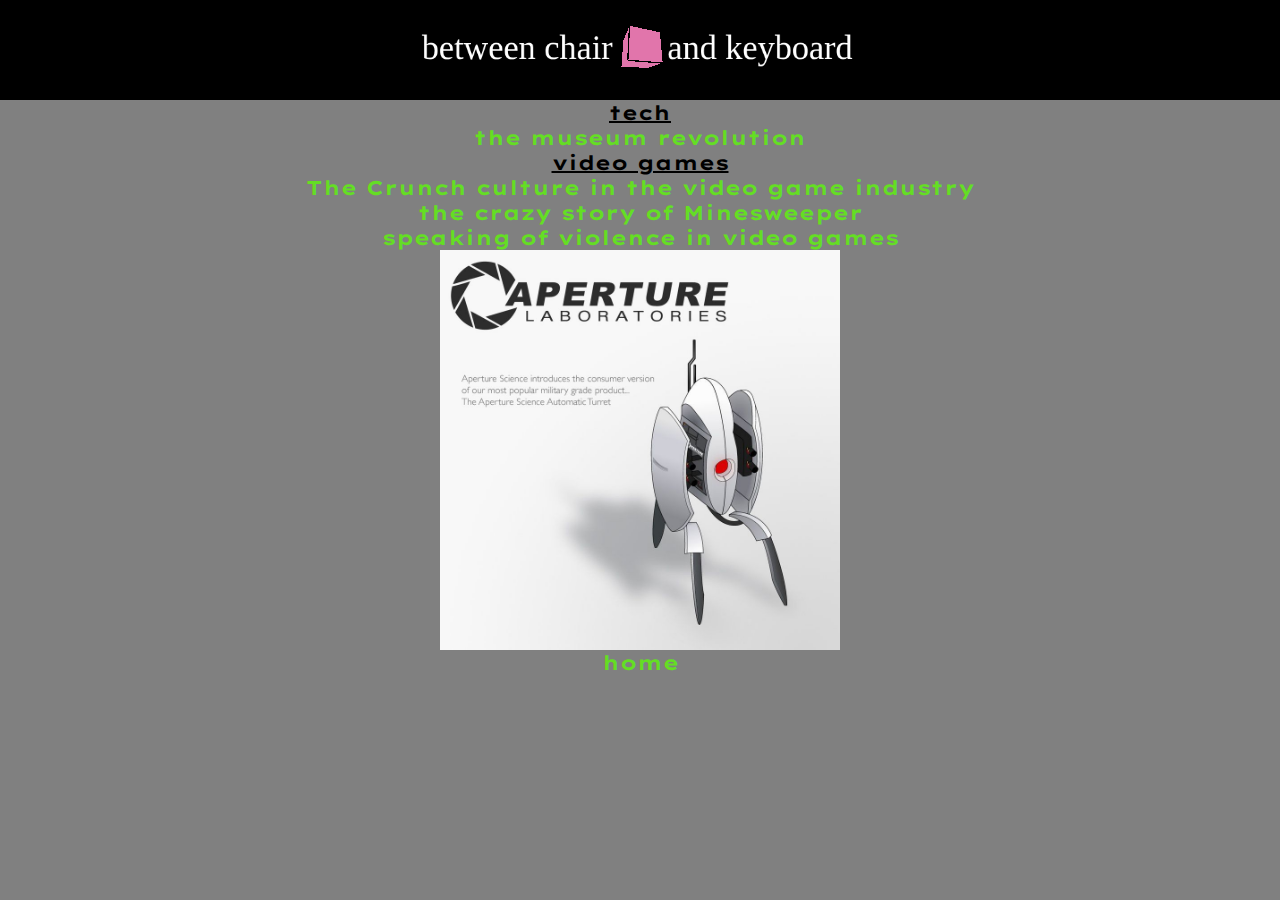
<file: nav.html>
<!--article 1-->
<html>
<!-- title of the page -->
<title>articles</title>
<head>
<!-- Global site tag (gtag.js) - Google Analytics -->
<script async src="https://www.googletagmanager.com/gtag/js?id=G-D29TVJRH0V"></script>
<script>
  window.dataLayer = window.dataLayer || [];
  function gtag(){dataLayer.push(arguments);}
  gtag('js', new Date());

  gtag('config', 'G-D29TVJRH0V');
</script>
  <link href="css/style.css" rel="stylesheet" type="text/css">
  <link href="<link rel="preconnect" href="https://fonts.gstatic.com">
<link href="https://fonts.googleapis.com/css2?family=Lexend+Mega&display=swap" rel="stylesheet" type="text/css">
  <meta charset="UTF-8">
  <meta name="viewport" content="width=device-width, initial-scale=1.0">
  <!--icon -->
  <link rel="icon" href="img/favicon.ico" />
  <!-- PLEASE NO CHANGES BELOW THIS LINE (UNTIL I SAY SO) -->
  <script language="javascript" type="text/javascript" src="libraries/p5.min.js"></script>
  <script language="javascript" type="text/javascript" src="anglais.js"></script>
  <!-- OK, YOU CAN MAKE CHANGES BELOW THIS LINE AGAIN -->

  <!-- This line removes any default padding and style.
       You might only need one of these values set. -->
  <style> body { padding: 0; margin: 0; } </style>

</head>

<body>
  <a href="index.html">
  <div id="head">
  <!-- p5 head script here-->
  </div>
  </a>
  <!--text-->
  <part>tech</part>
  <div>
  <a href="museum.html">the museum revolution</a>
  </div>
  <part>video games</part>
  <div>
  <a href="Crunch_culture_in_video_game_industry.html">The Crunch culture in the video game industry</a>
  </div>
  <div>
  <a href="minesweeper.html">the crazy story of Minesweeper</a>
  </div>
  <div>
  <a href="non_violence_in_games.html">speaking of violence in video games</a>
  </div>
  <!-- tail img-->
  <img class="img"
     src="img/adds/add.jpg"
     alt="hello you!"
     style="width:400px; height:400px;">
  <!-- home link-->
  <div>
  <a href="index.html">home</a>
  </div>
</body>
</html>
</file>
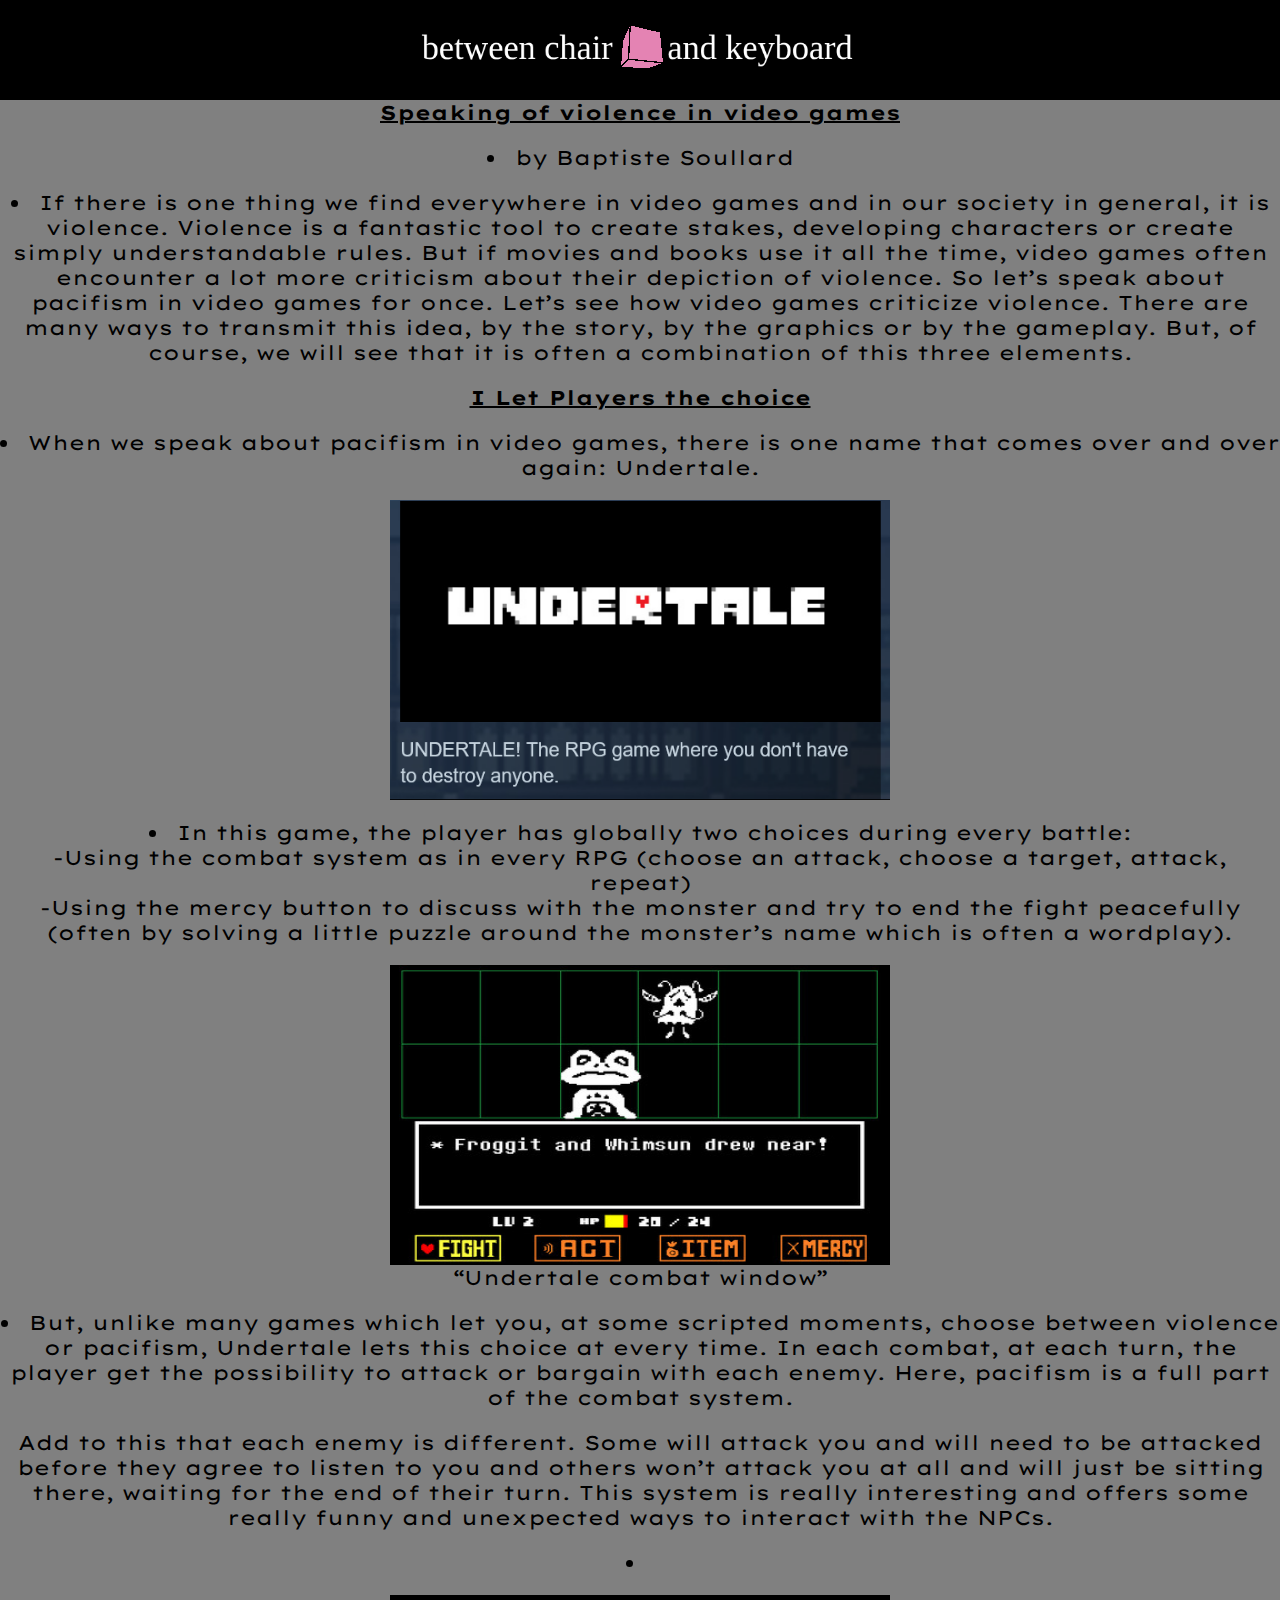
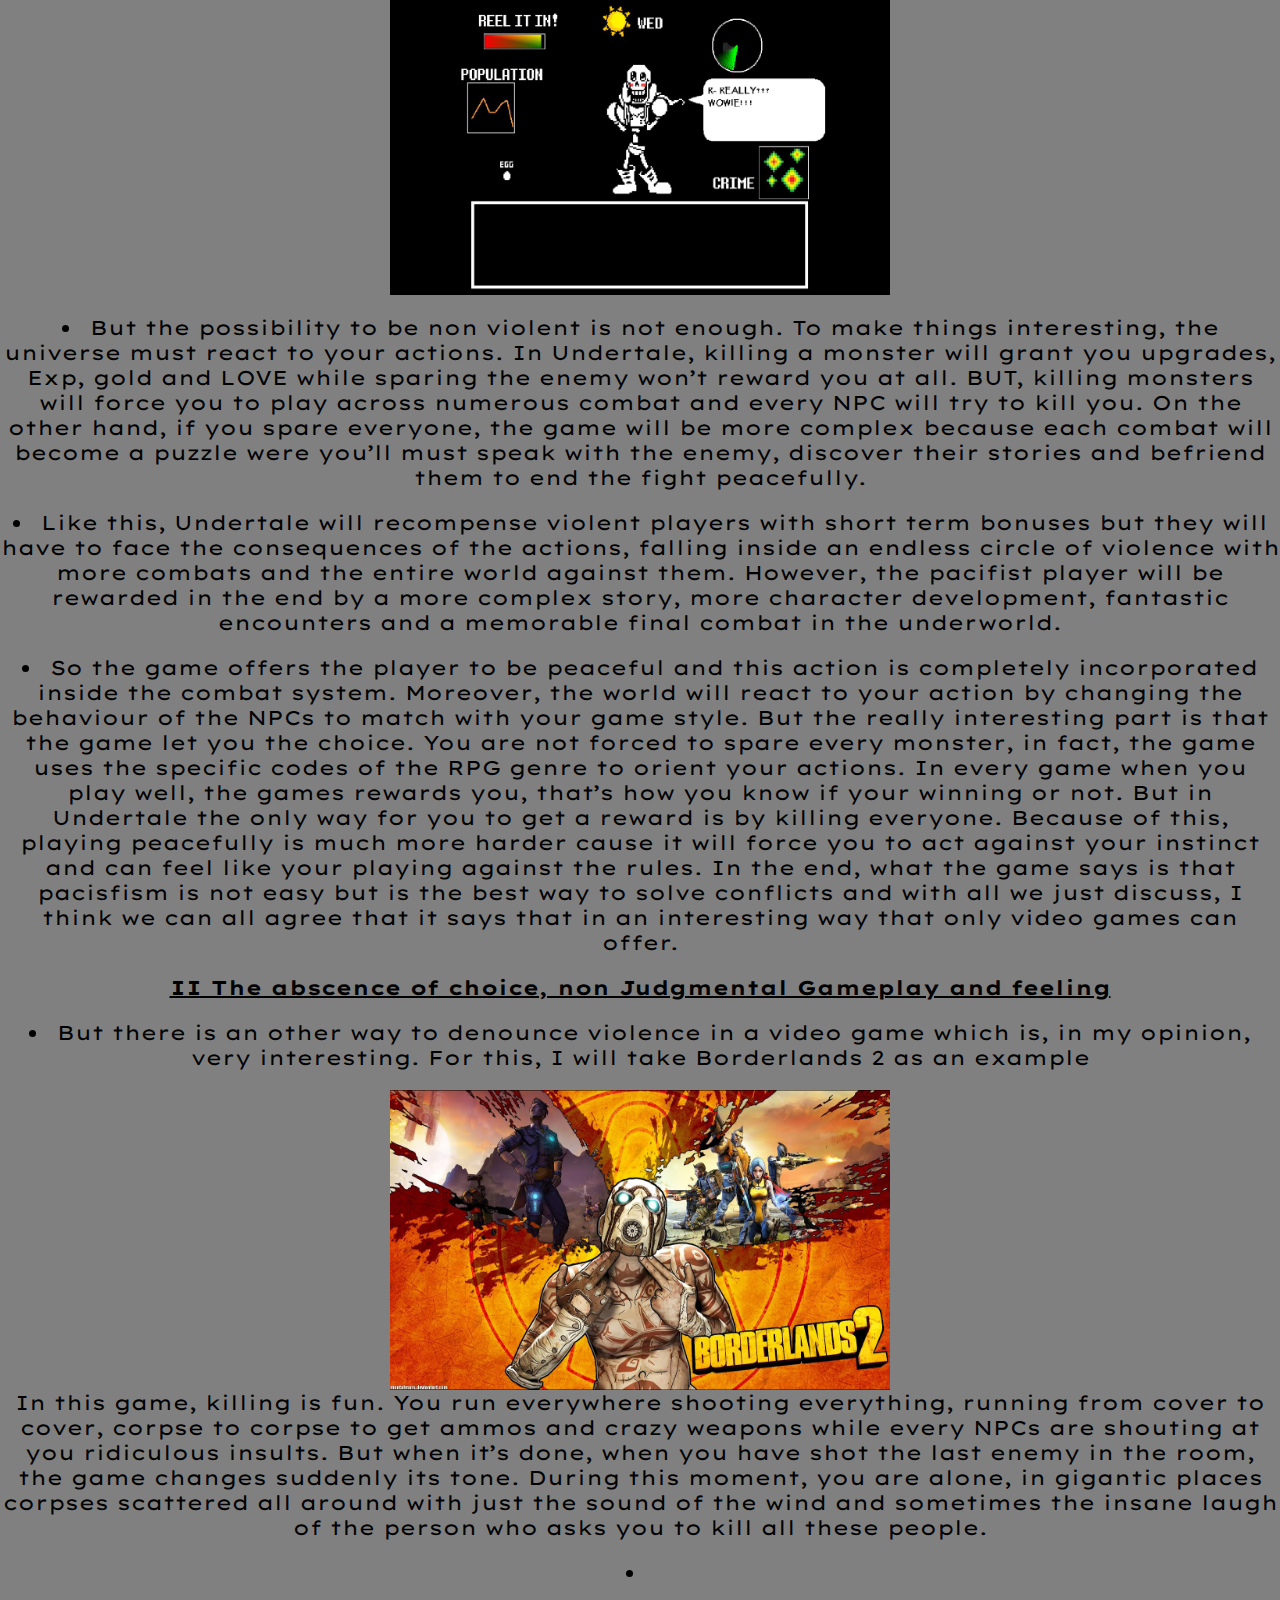
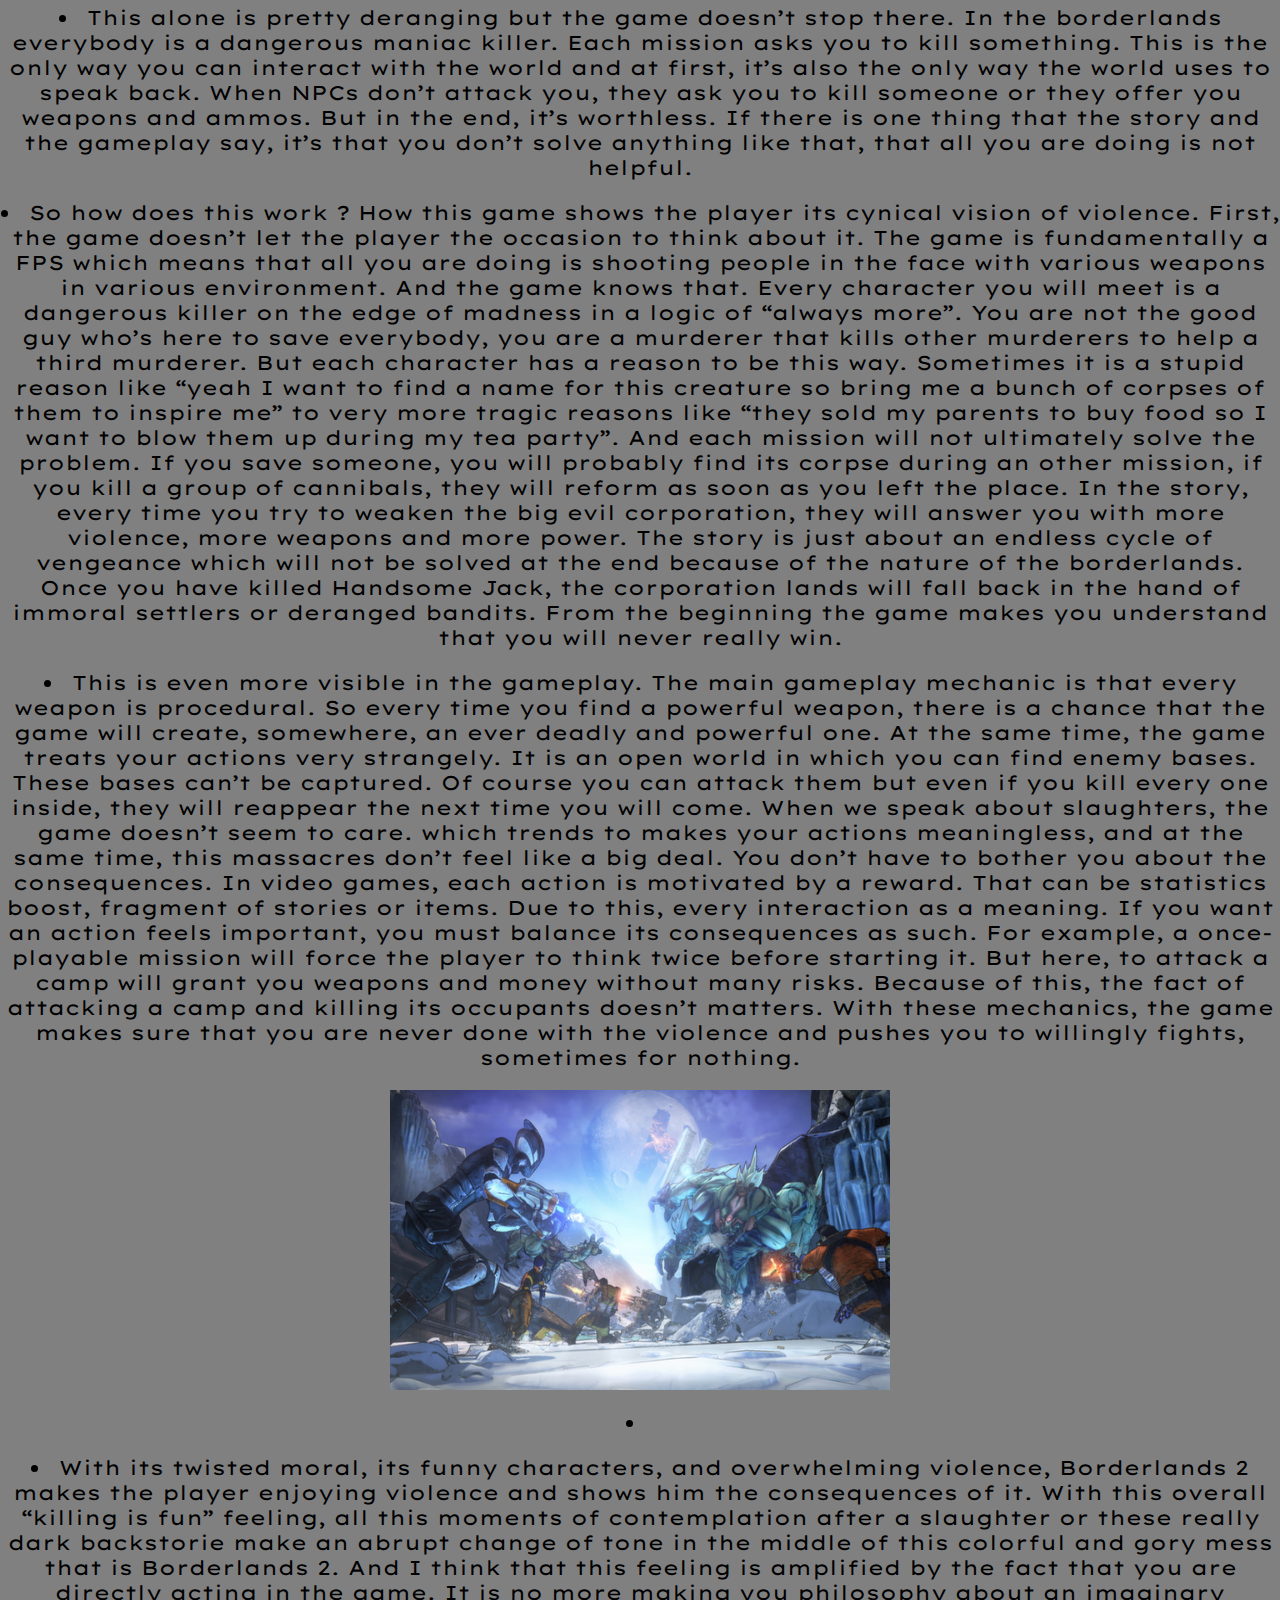
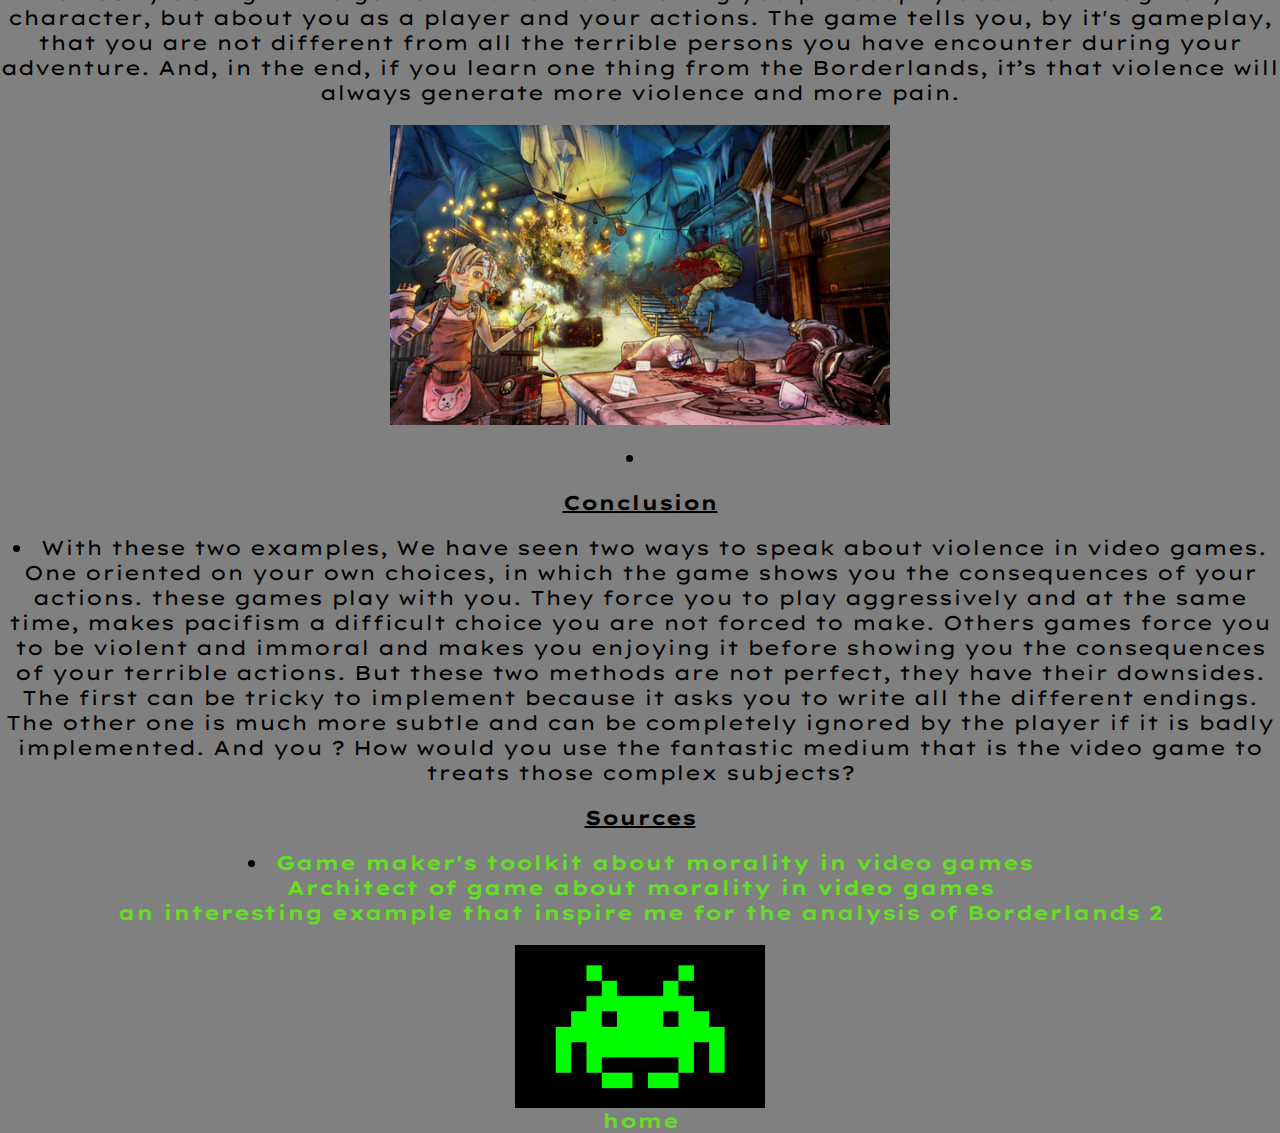
<file: non_violence_in_games.html>
<!--article 1-->
<html>
<!-- title of the page -->
<title>speaking of violence in video games</title>
<head>
<!-- Global site tag (gtag.js) - Google Analytics -->
<script async src="https://www.googletagmanager.com/gtag/js?id=G-D29TVJRH0V"></script>
<script>
  window.dataLayer = window.dataLayer || [];
  function gtag(){dataLayer.push(arguments);}
  gtag('js', new Date());

  gtag('config', 'G-D29TVJRH0V');
</script>
  <link href="css/style.css" rel="stylesheet" type="text/css">
  <link href="<link rel="preconnect" href="https://fonts.gstatic.com">
<link href="https://fonts.googleapis.com/css2?family=Lexend+Mega&display=swap" rel="stylesheet" type="text/css">
  <meta charset="UTF-8">
  <meta name="viewport" content="width=device-width, initial-scale=1.0">
  <!--icon -->
  <link rel="icon" href="img/favicon.ico" />
  <!-- PLEASE NO CHANGES BELOW THIS LINE (UNTIL I SAY SO) -->
  <script language="javascript" type="text/javascript" src="libraries/p5.min.js"></script>
  <script language="javascript" type="text/javascript" src="anglais.js"></script>
  <!-- OK, YOU CAN MAKE CHANGES BELOW THIS LINE AGAIN -->

  <!-- This line removes any default padding and style.
       You might only need one of these values set. -->
  <style> body { padding: 0; margin: 0; } </style>

</head>

<body>
  <a href="index.html">
  <div id="head">
  <!-- p5 head script here-->
  </div>
  </a>
  <!--text-->
  <part>Speaking of violence in video games</part>
  <p>by Baptiste Soullard</p>
  <p>
    	If there is one thing we find everywhere in video games and in our society
      in general, it is violence. Violence is a fantastic tool to create stakes,
      developing characters or create simply understandable rules. But if movies
      and books use it all the time, video games often encounter a lot more
      criticism about their depiction of violence. So let’s speak about pacifism
      in video games for once. Let’s see how video games criticize violence.
      There are many ways to transmit this idea, by the story, by the graphics
      or by the gameplay. But, of course, we will see that it is often a
      combination of this three elements.

  </p>

  <part>I Let Players the choice</part>
  <p>
  When we speak about pacifism in video games, there is one name that comes over
  and over again: Undertale.
  </p>
  <div>
  <img class="img"
     src="img/non_violence_in_games/undertale_title.png"
     alt = ""
     style="width:500px; height:300px;">
  </div>
  <p>
    In this game, the player has globally two choices during every battle:<br>
    -Using the combat system as in every RPG (choose an attack, choose a target,
    attack, repeat) <br>
    -Using the mercy button to discuss with the monster and try to end the fight
    peacefully (often by solving a little puzzle around the monster’s name which
    is often a wordplay).
  </p>

  <div>
  <img class="img"
     src="img/non_violence_in_games/undertale_combat_system.jpg"
     alt="undertale combat system"
     style="width:500px; height:300px;">

  <div><q>Undertale combat window</q></div>
  </div>
  <p>
    	But, unlike many games which let you, at some scripted moments, choose
      between violence or pacifism, Undertale lets this choice at every time. In
      each combat, at each turn, the player get the possibility to attack or
      bargain with each enemy. Here, pacifism is a full part of the combat
      system.
  <div>
		Add to this that each enemy is different. Some will attack you and will need
    to be attacked before they agree to listen to you and others won’t attack
    you at all and will just be sitting there, waiting for the end of their
    turn. This system is really interesting and offers some really funny and
    unexpected ways to interact with the NPCs.
  </div>
  </p>
  <div>
  <img class="img"
     src="img/non_violence_in_games/undertale_date_interface.jpg"
     alt="undertale_interface"
     style="width:500px; height:300px;">
  </div>
<p>
	But the possibility to be non violent is not enough. To make things
  interesting, the universe must react to your actions. In Undertale, killing a
  monster will grant you upgrades, Exp, gold and LOVE while sparing the enemy
  won’t reward you at all. BUT, killing monsters will force you to play across
  numerous combat and every NPC will try to kill you. On the other hand, if you
  spare everyone, the game will be more complex because each combat will become
  a puzzle were you’ll must speak with the enemy, discover their stories and
  befriend them to end the fight peacefully.

</p>
<p>
	Like this, Undertale will recompense violent players with short term bonuses
  but they will have to face the consequences of the actions, falling inside an
  endless circle of violence with more combats and the entire world against them.
  However, the pacifist player will be rewarded in the end by a more complex
  story, more character development, fantastic encounters and a memorable final
  combat in the underworld.
</p>
<p>

	So the game offers the player to be peaceful and this action is completely
  incorporated inside the combat system. Moreover, the world will react to your
  action by changing the behaviour of the NPCs to match with your game style. But
  the really interesting part is that the game let you the choice. You are not
  forced to spare every monster, in fact, the game uses the specific codes of
  the RPG genre to orient your actions. In every game when you play well, the
  games rewards you, that’s how you know if your winning or not. But in Undertale
  the only way for you to get a reward is by killing everyone. Because of this,
  playing peacefully is much more harder cause it will force you to act against
  your instinct and can feel like your playing against the rules. In the end,
  what the game says is that pacisfism is not easy but is the best way to solve
  conflicts and with all we just discuss, I think we can all agree that it says
  that in an interesting way that only video games can offer.


</p>

<part> II The abscence of choice, non Judgmental Gameplay and feeling </part>

<p>
  But there is an other way to denounce violence in a video game which is, in my
  opinion, very interesting. For this, I will take Borderlands 2 as an example
  <div>
    <img class="img"
       src="img/non_violence_in_games/borderlands_2.jpg"
       alt="borderlands_2_title"
       style="width:500px; height:300px;">
  </div>
 In this game, killing is fun. You run everywhere shooting everything, running
 from cover to cover, corpse to corpse to get ammos and crazy weapons while
 every NPCs are shouting at you ridiculous insults. But when it’s done, when you
 have shot the last enemy in the room, the game changes suddenly its tone. During
 this moment, you are alone, in gigantic places corpses scattered all around with
 just the sound of the wind and sometimes the insane laugh of the person who asks
 you to kill all these people.

</p>
  <p>

	This alone is pretty deranging but the game doesn’t stop there. In the
  borderlands everybody is a dangerous maniac killer. Each mission asks you to
  kill something. This is the only way you can interact with the world and at
  first, it’s also the only way the world uses to speak back. When NPCs don’t
  attack you, they ask you to kill someone or they offer you weapons and ammos.
  But in the end, it’s worthless. If there is one thing that the story and the
  gameplay say, it’s that you don’t solve anything like that, that all you are
  doing is not helpful.
</p>

<p>
  So how does this work ? How this game shows the player its cynical vision of
  violence. First, the game doesn’t let the player the occasion to think about
  it. The game is fundamentally a FPS which means that all you are doing is
  shooting people in the face with various weapons in various environment. And
  the game knows that. Every character you will meet is a dangerous killer on
  the edge of madness in a logic of “always more”. You are not the good guy
  who’s here to save everybody, you are a murderer that kills other murderers to
  help a third murderer. But each character has a reason to be this way.
  Sometimes it is a stupid reason like “yeah I want to find a name for this
  creature so bring me a bunch of corpses of them to inspire me” to very more
  tragic reasons like “they sold my parents to buy food so I want to blow them
  up during my tea party”. And each mission will not ultimately solve the
  problem. If you save someone, you will probably find its corpse during an
  other mission, if you kill a group of cannibals, they will reform as soon as
  you left the place. In the story, every time you try to weaken the big evil
  corporation, they will answer you with more violence, more weapons and more
  power. The story is just about an endless cycle of vengeance which will not be
  solved at the end because of the nature of the borderlands. Once you have
  killed Handsome Jack, the corporation lands will fall back in the hand of
  immoral settlers or deranged bandits. From the beginning the game makes you
  understand that you will never really win.

</p>

<p>
		This is even more visible in the gameplay. The main gameplay mechanic is
    that every weapon is procedural. So every time you find a powerful weapon,
    there is a chance that the game will create, somewhere, an ever deadly and
    powerful one. At the same time, the game treats your actions very strangely.
    It is an open world in which you can find enemy bases. These bases can’t be
    captured. Of course you can attack them but even if you kill every one inside,
    they will reappear the next time you will come. When we speak about slaughters,
    the game doesn’t seem to care. which trends to makes your actions meaningless,
    and at the same time, this massacres don’t feel like a big deal. You don’t
    have to bother you about the consequences. In video games, each action is
    motivated by a reward. That can be statistics boost, fragment of stories or
    items. Due to this, every interaction as a meaning. If you want an action
    feels important, you must balance its consequences as such. For example, a
    once-playable mission will force the player to think twice before starting it.
    But here, to attack a camp will grant you weapons and money without many
    risks. Because of this, the fact of attacking a camp and killing its
    occupants doesn’t matters. With these mechanics, the game makes sure that you
    are never done with the violence and pushes you to willingly fights,
    sometimes for nothing.
    <div>
      <img class="img"
         src="img/non_violence_in_games/borderlands_fight.jpg"
         alt="borderlands_fight"
         style="width:500px; height:300px;">
    </div>
</p>

<p>
  	With its twisted moral, its funny characters, and overwhelming violence,
    Borderlands 2 makes the player enjoying violence and shows him the
    consequences of it. With this overall “killing is fun” feeling, all this
    moments of contemplation after a slaughter or these really dark backstorie
    make an abrupt change of tone in the middle of this colorful and gory mess
    that is Borderlands 2. And I think that this feeling is amplified by the
    fact that you are directly acting in the game. It is no more making you
    philosophy about an imaginary character, but about you as a player and your
    actions. The game tells you, by it's gameplay, that you are not different
    from all the terrible persons you have encounter during your adventure. And,
    in the end, if you learn one thing from the Borderlands, it’s that violence
    will always generate more violence and more pain.
  <div>
    <img class="img"
       src="img/non_violence_in_games/borderlands_madness.jpg"
       alt="borderlands_madness"
       style="width:500px; height:300px;">
  </div>
</p>

<part>Conclusion</part>

<p>
  		With these two examples, We have seen two ways to speak about violence in
      video games. One oriented on your own choices, in which the game shows you
      the consequences of your actions. these games play with you. They force you
      to play aggressively and at the same time, makes pacifism a difficult choice
      you are not forced to make. Others games force you to be violent and immoral
      and makes you enjoying it before showing you the consequences of your
      terrible actions. But these two methods are not perfect, they have their
      downsides. The first can be tricky to implement because it asks you to
      write all the different endings. The other one is much more subtle and can
      be completely ignored by the player if it is badly implemented. And you ?
      How would you use the fantastic medium that is the video game to treats
      those complex subjects?
</p>

<part>Sources</part>
<p>
<a href="https://www.youtube.com/watch?v=6RHH7M4siPM">Game maker's toolkit about morality in video games</a>
<br>
<a href="https://www.youtube.com/watch?v=C450hycRpog">Architect of game about morality in video games</a>
<br>
<a href="https://www.youtube.com/watch?v=wlBrenhzMZI">an interesting example that inspire me for the analysis of Borderlands 2</a>
</p>

  <!-- tail img-->
  <img class="img"
     src="img/spaceInvader.jpg"
     alt="hello you!">
  <!-- home link-->
  <div>
  <a href="index.html">home</a>
  </div>
</body>
</html>
</file>
<file: css/style.css>
/*apply to all*/
html{
	background: grey;
	color: black;
	font-family: 'Lexend Mega', sans-serif;
	text-align: center;
	font-size: 20px;
	
}
/*apply to text*/
p{
  /*bullet*/
	display: list-item;
	list-style-type: disc;
	list-style-position: inside;

}
/*apply to fat text*/
.fat{
	font-size: 30px;
}
/*apply to titles*/
part{
	font-weight: bold;
	text-decoration: underline;

}
/*apply to images*/
img{
	width: 250px;
    vertical-align: top;
}
/*apply to link*/
a{
	color: #64DE24;/*light green*/
	text-decoration: none;
	font-weight: bold;
}
</file>
